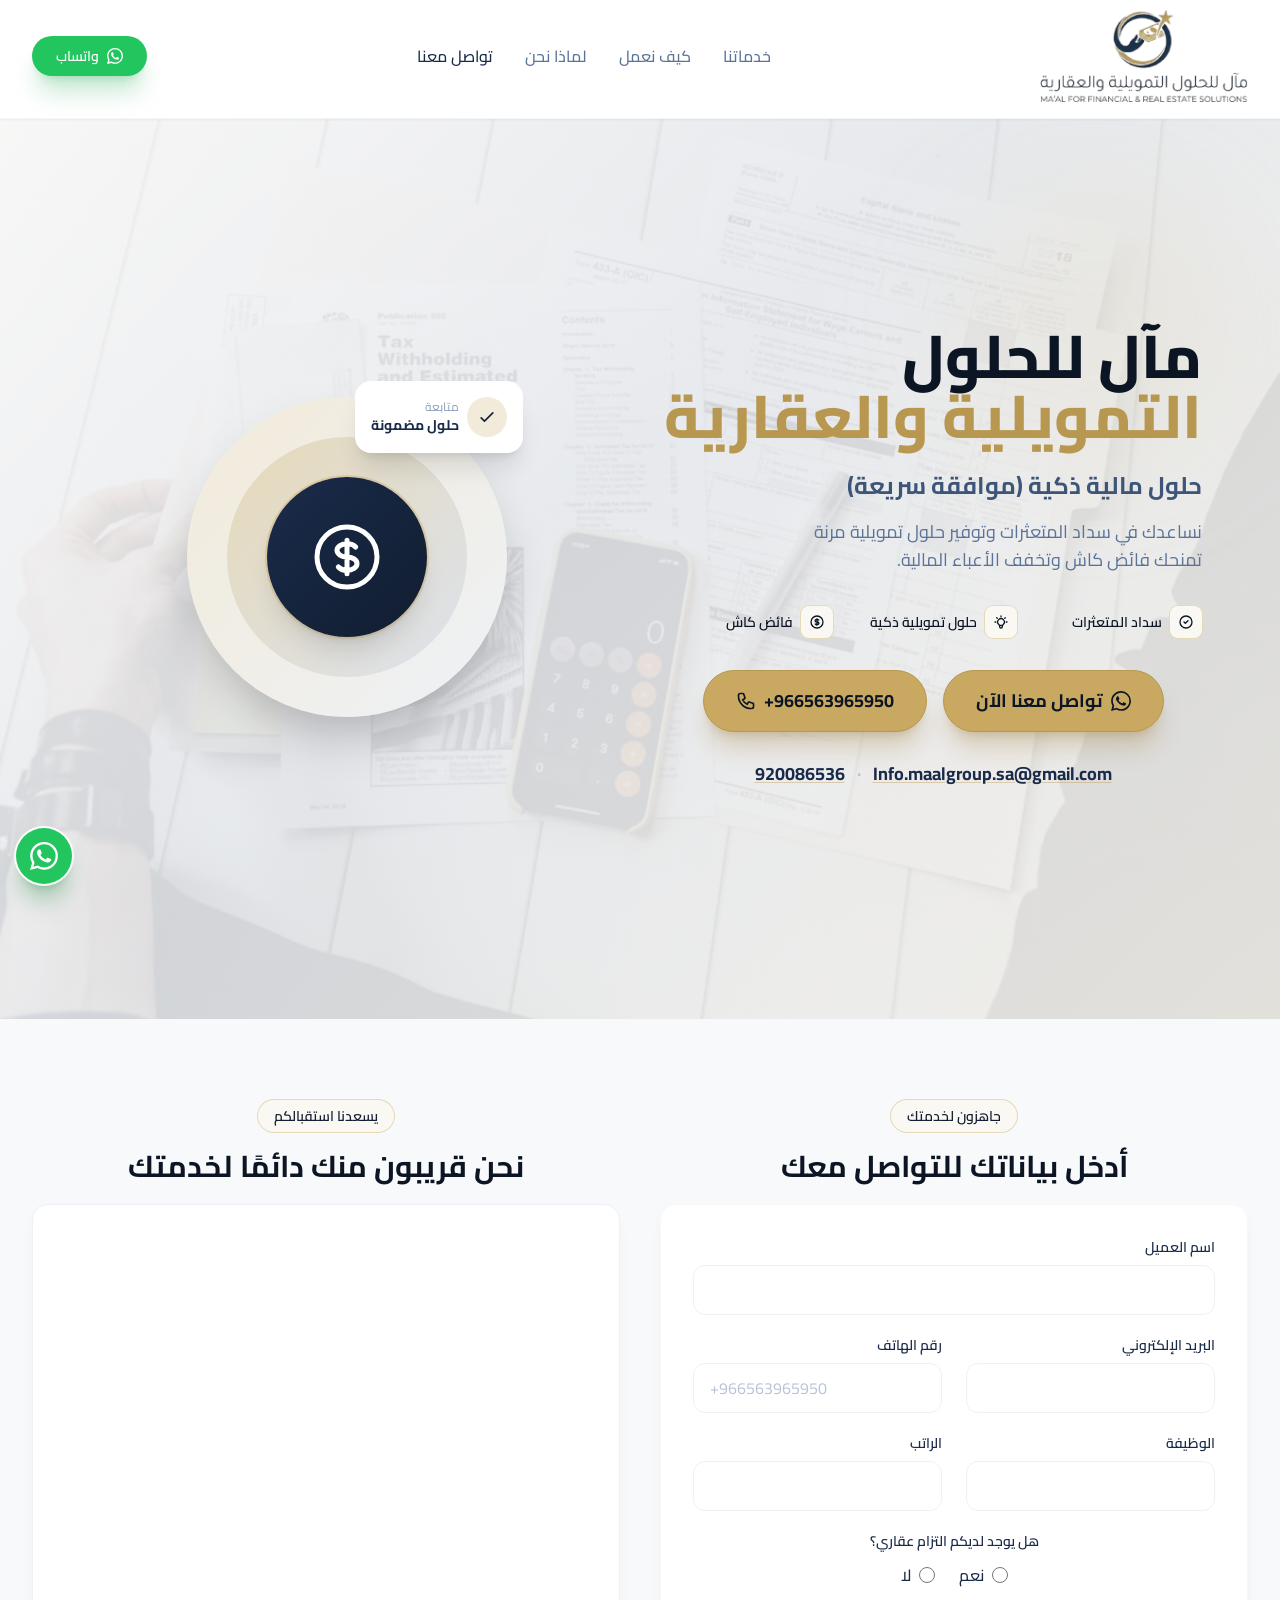
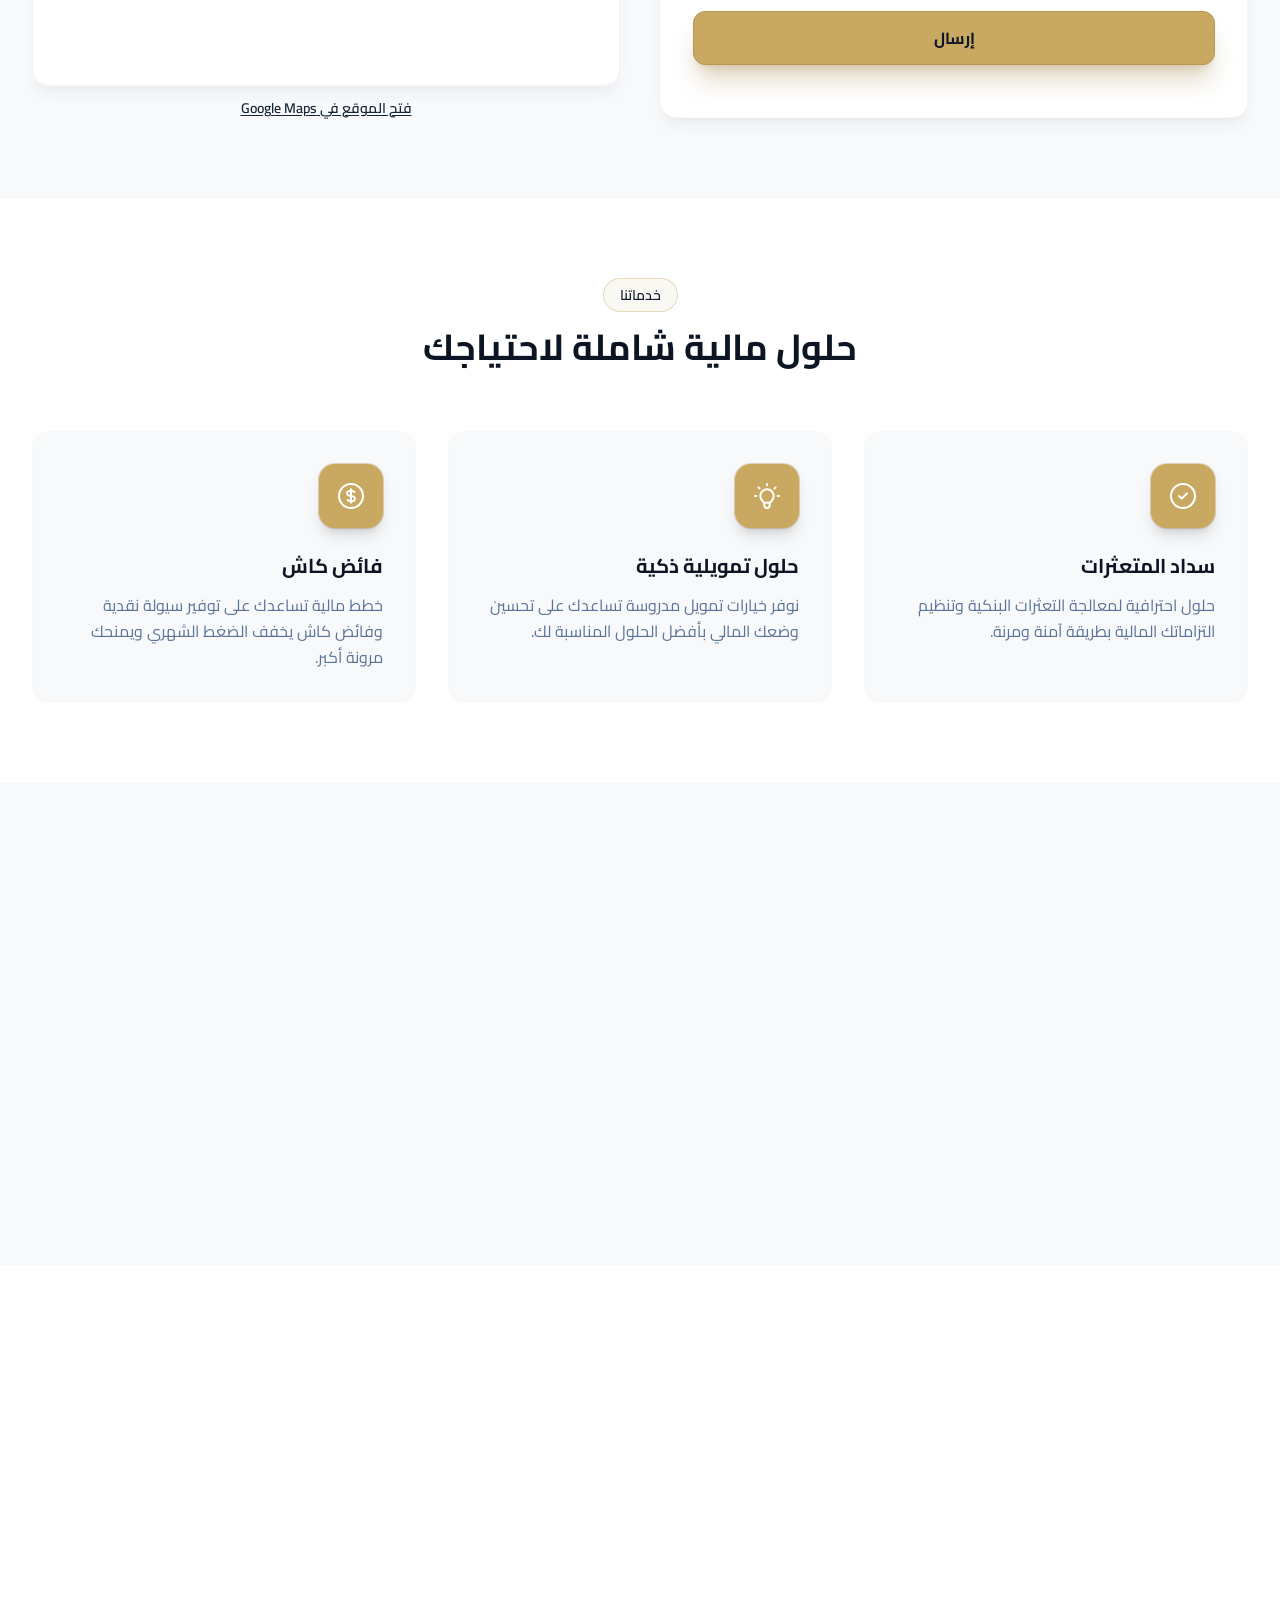
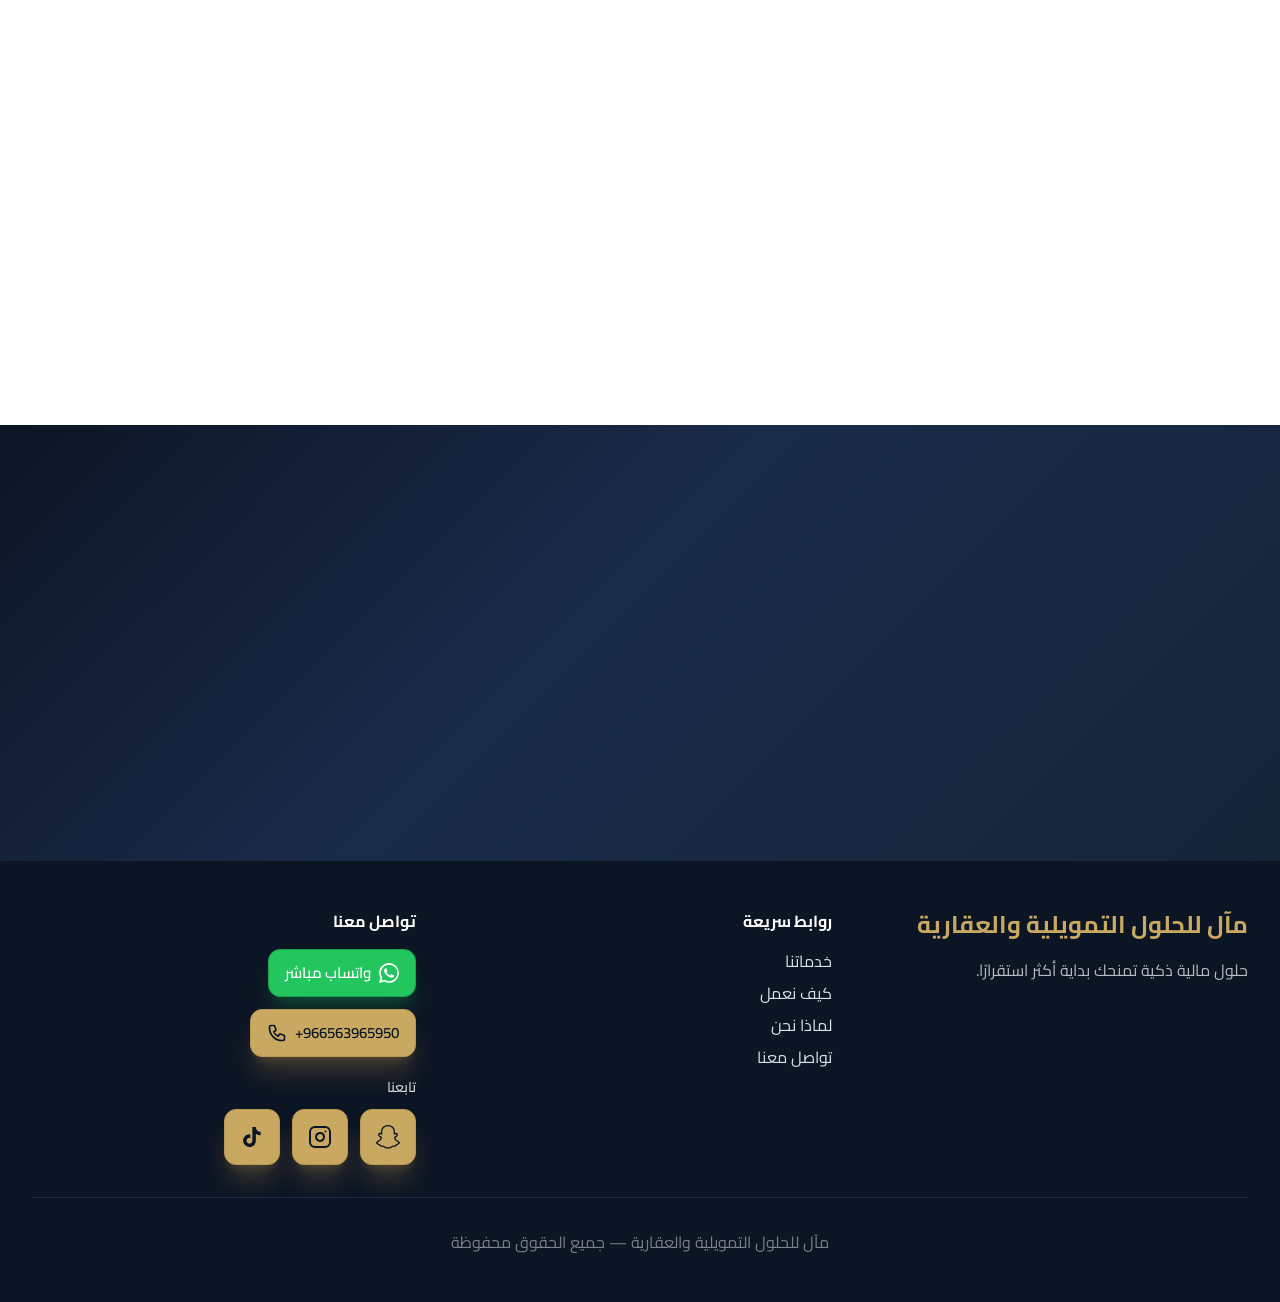
<file: index.html>
<!DOCTYPE html>
<html lang="ar" dir="rtl">
<head>
  <meta charset="UTF-8">
  <meta name="viewport" content="width=device-width, initial-scale=1, viewport-fit=cover">
  <meta name="description" content="مآل للحلول التمويلية والعقارية - حلول مالية ذكية تمنحك بداية أكثر استقرارًا. سداد المتعثرات، حلول تمويلية، فائض كاش.">
  <meta name="keywords" content="حلول تمويلية, سداد المتعثرات, فائض كاش, استشارة مالية, تمويل عقاري, مآل">
  <meta name="author" content="مآل للحلول التمويلية والعقارية">
  <meta name="robots" content="index, follow">
  <meta property="og:title" content="مآل للحلول التمويلية والعقارية">
  <meta property="og:description" content="حلول مالية ذكية تمنحك بداية أكثر استقرارًا - سداد المتعثرات، حلول تمويلية، فائض كاش">
  <meta property="og:type" content="website">
  <meta name="twitter:card" content="summary_large_image">
  <title>مآل للحلول التمويلية والعقارية | حلول مالية ذكية</title>
  <link rel="icon" href="assets/logo-320.webp" type="image/webp">
  <link rel="apple-touch-icon" href="assets/logo-320.webp">
  <link rel="preload" href="assets/fonts/cairo-arabic.woff2" as="font" type="font/woff2" crossorigin>
  <link rel="preload" href="assets/fonts/cairo-latin.woff2" as="font" type="font/woff2" crossorigin>
  <link rel="preload" href="assets/css/site.css" as="style">
  <link rel="preload" as="image" type="image/webp" href="assets/images/hero-480.webp" fetchpriority="high" media="(max-width: 767px)">
  <link rel="preload" as="image" type="image/webp" fetchpriority="high" media="(min-width: 768px)"
    imagesrcset="assets/images/hero-768.webp 768w, assets/images/hero-1024.webp 1024w, assets/images/hero-1280.webp 1280w"
    imagesizes="100vw">
  <link rel="stylesheet" href="assets/css/fonts.css">
  <link rel="stylesheet" href="assets/css/site.css">
  <style>
    html,body{margin:0;padding:0;width:100%;background:#fff;font-family:'Cairo',sans-serif}
    .hero-overlay{background:linear-gradient(135deg,rgba(255,255,255,.9) 0%,rgba(238,241,246,.88) 45%,rgba(250,248,243,.9) 100%)}
    .glass{background:rgba(255,255,255,.85);backdrop-filter:blur(12px);-webkit-backdrop-filter:blur(12px)}
    @media(max-width:1023px){.lcp-paint,.lcp-paint .animate-fade-in-up,.lcp-paint .delay-100,.lcp-paint .delay-200,.lcp-paint .delay-300,.lcp-paint .delay-400,.lcp-paint .delay-500{animation:none!important;opacity:1!important;transform:none!important}}
  </style>
</head>
<body class="bg-white text-brand-800 antialiased m-0 p-0">

  <!-- Navigation -->
  <nav id="navbar" class="relative z-40 w-full transition-all duration-300 pt-[max(0.35rem,env(safe-area-inset-top,0px))] pb-1.5 lg:pt-[max(0.65rem,env(safe-area-inset-top,0px))] lg:pb-4 glass border-b border-brand-200/60 shadow-sm">
    <div class="max-w-7xl mx-auto px-3 sm:px-6 lg:px-8">
      <div class="flex items-center justify-end lg:justify-between">
        <!-- Logo -->
        <a href="#" class="hidden lg:flex items-center gap-3 group shrink-0">
          <picture>
            <source type="image/webp" srcset="assets/logo-440.webp">
            <img src="assets/logo-440.webp" alt="مآل للحلول التمويلية والعقارية" class="logo-img transition-opacity group-hover:opacity-90" width="440" height="144" loading="eager" decoding="async">
          </picture>
        </a>

        <!-- Desktop Nav -->
        <div class="hidden md:flex items-center gap-5 lg:gap-8 text-sm lg:text-base">
          <a href="#services" class="text-brand-600 hover:text-primary-600 font-medium transition-colors py-0.5">خدماتنا</a>
          <a href="#how" class="text-brand-600 hover:text-primary-600 font-medium transition-colors py-0.5">كيف نعمل</a>
          <a href="#why" class="text-brand-600 hover:text-primary-600 font-medium transition-colors py-0.5">لماذا نحن</a>
          <a href="#contact" class="text-brand-600 hover:text-primary-600 font-medium transition-colors py-0.5">تواصل معنا</a>
        </div>

        <!-- CTA Button -->
        <div class="flex items-center gap-2 lg:gap-4">
          <a href="https://wa.me/966563965950" target="_blank" rel="noopener noreferrer" class="hidden sm:flex btn-primary btn-primary--green bg-green-500 hover:bg-green-600 text-white px-4 py-2 lg:px-6 lg:py-2.5 rounded-full font-semibold text-xs lg:text-sm items-center gap-1.5 lg:gap-2 shadow-xl shadow-green-600/25">
            <svg class="w-4 h-4" fill="currentColor" viewBox="0 0 24 24">
              <path d="M17.472 14.382c-.297-.149-1.758-.867-2.03-.967-.273-.099-.471-.148-.67.15-.197.297-.767.966-.94 1.164-.173.199-.347.223-.644.075-.297-.15-1.255-.463-2.39-1.475-.883-.788-1.48-1.761-1.653-2.059-.173-.297-.018-.458.13-.606.134-.133.298-.347.446-.52.149-.174.198-.298.298-.497.099-.198.05-.371-.025-.52-.075-.149-.669-1.612-.916-2.207-.242-.579-.487-.5-.669-.51-.173-.008-.371-.01-.57-.01-.198 0-.52.074-.792.372-.272.297-1.04 1.016-1.04 2.479 0 1.462 1.065 2.875 1.213 3.074.149.198 2.096 3.2 5.077 4.487.709.306 1.262.489 1.694.625.712.227 1.36.195 1.871.118.571-.085 1.758-.719 2.006-1.413.248-.694.248-1.289.173-1.413-.074-.124-.272-.198-.57-.347m-5.421 7.403h-.004a9.87 9.87 0 01-5.031-1.378l-.361-.214-3.741.982.998-3.648-.235-.374a9.86 9.86 0 01-1.51-5.26c.001-5.45 4.436-9.884 9.888-9.884 2.64 0 5.122 1.03 6.988 2.898a9.825 9.825 0 012.893 6.994c-.003 5.45-4.437 9.884-9.885 9.884m8.413-18.297A11.815 11.815 0 0012.05 0C5.495 0 .16 5.335.157 11.892c0 2.096.547 4.142 1.588 5.945L.057 24l6.305-1.654a11.882 11.882 0 005.683 1.448h.005c6.554 0 11.89-5.335 11.893-11.893a11.821 11.821 0 00-3.48-8.413z"/>
            </svg>
            واتساب
          </a>
          <!-- Mobile menu button -->
          <button id="menuBtn" class="md:hidden p-1.5 rounded-lg text-brand-600 hover:bg-brand-100 transition-colors -my-0.5" aria-label="القائمة">
            <svg id="menuIcon" class="w-5 h-5" fill="none" stroke="currentColor" viewBox="0 0 24 24">
              <path stroke-linecap="round" stroke-linejoin="round" stroke-width="2" d="M4 6h16M4 12h16M4 18h16"/>
            </svg>
          </button>
        </div>
      </div>

      <!-- Mobile Menu -->
      <div id="mobileMenu" class="mobile-menu md:hidden">
        <div class="pt-2.5 pb-1.5 space-y-1 border-t border-brand-200 mt-2">
          <a href="#services" class="block py-1.5 px-3 text-brand-600 hover:bg-brand-100 hover:text-primary-600 rounded-lg transition-colors font-medium text-sm">خدماتنا</a>
          <a href="#how" class="block py-1.5 px-3 text-brand-600 hover:bg-brand-100 hover:text-primary-600 rounded-lg transition-colors font-medium text-sm">كيف نعمل</a>
          <a href="#why" class="block py-1.5 px-3 text-brand-600 hover:bg-brand-100 hover:text-primary-600 rounded-lg transition-colors font-medium text-sm">لماذا نحن</a>
          <a href="#contact" class="block py-1.5 px-3 text-brand-600 hover:bg-brand-100 hover:text-primary-600 rounded-lg transition-colors font-medium text-sm">تواصل معنا</a>
          <a href="https://wa.me/966563965950" target="_blank" rel="noopener noreferrer" class="block py-1.5 px-3 btn-primary btn-primary--green bg-green-500 hover:bg-green-600 text-white rounded-lg font-semibold text-center text-sm mt-1 shadow-xl shadow-green-600/25">
            واتساب مباشر
          </a>
        </div>
      </div>
    </div>
  </nav>

  <!-- Hero Section -->
  <section class="min-h-screen flex items-center pt-4 pb-14 sm:pt-14 sm:pb-20 relative overflow-hidden max-md:min-h-[100dvh]">
    <!-- Background: local WebP srcset (see assets/images/LICENSE.txt) -->
    <div class="absolute inset-0 z-0 overflow-hidden" aria-hidden="true">
      <img
        class="absolute inset-0 h-full w-full min-h-full min-w-full object-cover max-md:scale-100 scale-105"
        src="assets/images/hero-480.webp"
        srcset="
          assets/images/hero-480.webp 480w,
          assets/images/hero-768.webp 768w,
          assets/images/hero-1024.webp 1024w,
          assets/images/hero-1280.webp 1280w"
        sizes="100vw"
        width="1280"
        height="854"
        alt=""
        decoding="async"
        fetchpriority="high"
        loading="eager">
    </div>
    <!-- Soft overlay so photo reads clearly with brand tint -->
    <div class="hero-overlay absolute inset-0 z-[1]" aria-hidden="true"></div>
    <!-- Glowing orbs (above overlay, below content) — hidden on mobile to reduce paint cost -->
    <div class="absolute inset-0 z-[2] opacity-35 pointer-events-none overflow-hidden max-lg:hidden">
      <div class="absolute top-16 max-md:top-12 right-4 sm:right-10 w-56 h-56 sm:w-72 sm:h-72 bg-gold-300 rounded-full mix-blend-multiply filter blur-3xl animate-float opacity-40"></div>
      <div class="absolute top-32 max-md:top-24 left-2 sm:left-10 w-56 h-56 sm:w-72 sm:h-72 bg-primary-200 rounded-full mix-blend-multiply filter blur-3xl animate-float delay-300 opacity-35"></div>
      <div class="absolute bottom-16 max-md:bottom-12 right-1/4 sm:right-1/3 w-52 h-52 sm:w-64 sm:h-64 bg-gold-200 rounded-full mix-blend-multiply filter blur-3xl animate-float delay-500 opacity-40"></div>
    </div>

    <div class="max-w-7xl mx-auto px-3 sm:px-6 lg:px-8 relative z-10">
      <div class="grid lg:grid-cols-2 gap-12 items-center">
        <!-- Text Content -->
        <div class="text-center lg:text-right flex flex-col lcp-paint">
          <div class="order-1 lg:order-1 lg:hidden flex justify-center mb-6">
            <picture>
              <source type="image/webp" srcset="assets/logo-320.webp 320w, assets/logo-688.webp 688w" sizes="(max-width: 639px) 280px, 688px">
              <img src="assets/logo-320.webp" alt="مآل للحلول التمويلية والعقارية" class="hero-logo-mobile" width="440" height="144" loading="eager" decoding="async">
            </picture>
          </div>
          <!-- Visible title lg+ only; sr-only below lg (logo carries the brand visually) -->
          <h1 class="order-3 lg:order-2 sr-only lg:not-sr-only lg:mb-6 text-4xl sm:text-5xl lg:text-6xl font-extrabold text-brand-900 leading-tight animate-fade-in-up delay-100">
            مآل للحلول<br>
            <span class="text-gold-500">التمويلية والعقارية</span>
          </h1>

          <p class="order-4 lg:order-3 text-xl sm:text-2xl font-bold text-brand-700 mb-4 animate-fade-in-up delay-200">
            حلول مالية ذكية (موافقة سريعة)
          </p>

          <p class="order-5 lg:order-4 text-brand-600 text-[0.9375rem] sm:text-base lg:text-lg leading-snug sm:leading-relaxed mb-8 max-w-xl mx-auto lg:mx-0 animate-fade-in-up delay-300">
            نساعدك في سداد المتعثرات وتوفير حلول تمويلية مرنة<br />
            تمنحك فائض كاش وتخفف الأعباء المالية.
          </p>

          <!-- Features: one row under logo on <lg; same horizontal row layout as before on lg+ -->
          <div class="order-2 lg:order-5 grid grid-cols-3 gap-3 sm:gap-[18px] lg:gap-4 mb-8 max-w-2xl mx-auto lg:mx-0 w-full animate-fade-in-up delay-400">
            <div class="flex flex-col items-center gap-[9px] text-center min-w-0 lg:flex-row lg:items-center lg:gap-2 lg:text-right">
              <div class="w-[2.625rem] h-[2.625rem] lg:w-8 lg:h-8 bg-gold-50 rounded-lg flex items-center justify-center flex-shrink-0 ring-1 ring-gold-200">
                <svg class="w-[1.3125rem] h-[1.3125rem] lg:w-4 lg:h-4 text-[#0C1524]" fill="none" stroke="currentColor" viewBox="0 0 24 24">
                  <path stroke-linecap="round" stroke-linejoin="round" stroke-width="2" d="M9 12l2 2 4-4m6 2a9 9 0 11-18 0 9 9 0 0118 0z"/>
                </svg>
              </div>
              <span class="text-[#0C1524] font-semibold text-[16.5px] leading-tight sm:text-[18px] lg:text-sm">سداد المتعثرات</span>
            </div>
            <div class="flex flex-col items-center gap-[9px] text-center min-w-0 lg:flex-row lg:items-center lg:gap-2 lg:text-right">
              <div class="w-[2.625rem] h-[2.625rem] lg:w-8 lg:h-8 bg-gold-50 rounded-lg flex items-center justify-center flex-shrink-0 ring-1 ring-gold-200">
                <svg class="w-[1.3125rem] h-[1.3125rem] lg:w-4 lg:h-4 text-[#0C1524]" fill="none" stroke="currentColor" viewBox="0 0 24 24">
                  <path stroke-linecap="round" stroke-linejoin="round" stroke-width="2" d="M9.663 17h4.673M12 3v1m6.364 1.636l-.707.707M21 12h-1M4 12H3m3.343-5.657l-.707-.707m2.828 9.9a5 5 0 117.072 0l-.548.547A3.374 3.374 0 0014 18.469V19a2 2 0 11-4 0v-.531c0-.895-.356-1.754-.988-2.386l-.548-.547z"/>
                </svg>
              </div>
              <span class="text-[#0C1524] font-semibold text-[16.5px] leading-tight sm:text-[18px] lg:text-sm">حلول تمويلية ذكية</span>
            </div>
            <div class="flex flex-col items-center gap-[9px] text-center min-w-0 lg:flex-row lg:items-center lg:gap-2 lg:text-right">
              <div class="w-[2.625rem] h-[2.625rem] lg:w-8 lg:h-8 bg-gold-50 rounded-lg flex items-center justify-center flex-shrink-0 ring-1 ring-gold-200">
                <svg class="w-[1.3125rem] h-[1.3125rem] lg:w-4 lg:h-4 text-[#0C1524]" fill="none" stroke="currentColor" viewBox="0 0 24 24">
                  <path stroke-linecap="round" stroke-linejoin="round" stroke-width="2" d="M12 8c-1.657 0-3 .895-3 2s1.343 2 3 2 3 .895 3 2-1.343 2-3 2m0-8c1.11 0 2.08.402 2.599 1M12 8V7m0 1v8m0 0v1m0-1c-1.11 0-2.08-.402-2.599-1M21 12a9 9 0 11-18 0 9 9 0 0118 0z"/>
                </svg>
              </div>
              <span class="text-[#0C1524] font-semibold text-[16.5px] leading-tight sm:text-[18px] lg:text-sm">فائض كاش</span>
            </div>
          </div>

          <!-- CTA Buttons + contact line -->
          <div class="order-6 flex flex-col gap-4 animate-fade-in-up delay-500 w-full items-center">
            <div class="w-full text-center lg:text-center">
              <div class="inline-flex flex-col sm:flex-row gap-4 justify-center items-center">
              <a href="https://wa.me/966563965950" target="_blank" rel="noopener noreferrer" class="btn-primary btn-primary--gold inline-flex items-center justify-center gap-2 bg-gold-400 hover:bg-gold-500 text-primary-900 border border-gold-500 px-8 py-4 rounded-full font-bold text-lg shadow-xl shadow-gold-600/30">
                <svg class="w-5 h-5 shrink-0" fill="currentColor" viewBox="0 0 24 24">
                  <path d="M17.472 14.382c-.297-.149-1.758-.867-2.03-.967-.273-.099-.471-.148-.67.15-.197.297-.767.966-.94 1.164-.173.199-.347.223-.644.075-.297-.15-1.255-.463-2.39-1.475-.883-.788-1.48-1.761-1.653-2.059-.173-.297-.018-.458.13-.606.134-.133.298-.347.446-.52.149-.174.198-.298.298-.497.099-.198.05-.371-.025-.52-.075-.149-.669-1.612-.916-2.207-.242-.579-.487-.5-.669-.51-.173-.008-.371-.01-.57-.01-.198 0-.52.074-.792.372-.272.297-1.04 1.016-1.04 2.479 0 1.462 1.065 2.875 1.213 3.074.149.198 2.096 3.2 5.077 4.487.709.306 1.262.489 1.694.625.712.227 1.36.195 1.871.118.571-.085 1.758-.719 2.006-1.413.248-.694.248-1.289.173-1.413-.074-.124-.272-.198-.57-.347m-5.421 7.403h-.004a9.87 9.87 0 01-5.031-1.378l-.361-.214-3.741.982.998-3.648-.235-.374a9.86 9.86 0 01-1.51-5.26c.001-5.45 4.436-9.884 9.888-9.884 2.64 0 5.122 1.03 6.988 2.898a9.825 9.825 0 012.893 6.994c-.003 5.45-4.437 9.884-9.885 9.884m8.413-18.297A11.815 11.815 0 0012.05 0C5.495 0 .16 5.335.157 11.892c0 2.096.547 4.142 1.588 5.945L.057 24l6.305-1.654a11.882 11.882 0 005.683 1.448h.005c6.554 0 11.89-5.335 11.893-11.893a11.821 11.821 0 00-3.48-8.413z"/>
                </svg>
                تواصل معنا الآن
              </a>
              <a href="tel:+966563965950" class="phone-link btn-primary btn-primary--gold inline-flex items-center justify-center gap-2 bg-gold-400 hover:bg-gold-500 text-primary-900 border border-gold-500 px-8 py-4 rounded-full font-bold text-lg shadow-xl shadow-gold-600/30">
                <svg class="w-5 h-5 shrink-0" fill="none" stroke="currentColor" viewBox="0 0 24 24">
                  <path stroke-linecap="round" stroke-linejoin="round" stroke-width="2" d="M3 5a2 2 0 012-2h3.28a1 1 0 01.948.684l1.498 4.493a1 1 0 01-.502 1.21l-2.257 1.13a11.042 11.042 0 005.516 5.516l1.13-2.257a1 1 0 011.21-.502l4.493 1.498a1 1 0 01.684.949V19a2 2 0 01-2 2h-1C9.716 21 3 14.284 3 6V5z"/>
                </svg>
                +966563965950
              </a>
              </div>
            </div>
            <div class="mt-3 w-full text-center text-balance px-1 border-0 shadow-none">
              <span class="inline-flex flex-row flex-nowrap items-center justify-center gap-x-2 sm:gap-x-3 whitespace-nowrap text-brand-700 leading-relaxed font-bold text-base sm:text-lg max-w-full">
                <a href="mailto:Info.maalgroup.sa@gmail.com" class="text-brand-800 hover:text-gold-600 underline underline-offset-2 decoration-gold-500/40 transition-colors shrink-0 text-left" dir="ltr">Info.maalgroup.sa@gmail.com</a>
                <span class="text-brand-400 shrink-0 select-none font-bold" aria-hidden="true">·</span>
                <a href="tel:+966920086536" class="phone-link text-brand-800 hover:text-gold-600 underline underline-offset-2 decoration-gold-500/40 transition-colors tabular-nums shrink-0" dir="ltr">920086536</a>
              </span>
            </div>
          </div>
        </div>

        <!-- Hero Visual -->
        <div class="hidden lg:flex items-center justify-center animate-fade-in delay-300">
          <div class="relative">
            <div class="w-80 h-80 bg-gradient-to-br from-gold-100 to-primary-50 rounded-full flex items-center justify-center shadow-2xl">
              <div class="w-60 h-60 bg-gradient-to-br from-gold-200 to-primary-100 rounded-full flex items-center justify-center">
                <div class="w-40 h-40 bg-gradient-to-br from-primary-600 to-primary-800 rounded-full flex items-center justify-center shadow-xl ring-2 ring-gold-400/40">
                  <svg class="w-20 h-20 text-white" fill="none" stroke="currentColor" viewBox="0 0 24 24">
                    <path stroke-linecap="round" stroke-linejoin="round" stroke-width="1.5" d="M12 8c-1.657 0-3 .895-3 2s1.343 2 3 2 3 .895 3 2-1.343 2-3 2m0-8c1.11 0 2.08.402 2.599 1M12 8V7m0 1v8m0 0v1m0-1c-1.11 0-2.08-.402-2.599-1M21 12a9 9 0 11-18 0 9 9 0 0118 0z"/>
                  </svg>
                </div>
              </div>
            </div>
            <!-- Floating badges -->
            <div class="absolute -top-4 -right-4 bg-white rounded-2xl shadow-xl p-4 animate-float">
              <div class="flex items-center gap-2">
                <div class="w-10 h-10 bg-gold-100 rounded-full flex items-center justify-center">
                  <svg class="w-5 h-5 text-primary-700" fill="none" stroke="currentColor" viewBox="0 0 24 24">
                    <path stroke-linecap="round" stroke-linejoin="round" stroke-width="2" d="M5 13l4 4L19 7"/>
                  </svg>
                </div>
                <div>
                  <p class="text-xs text-brand-500">متابعة</p>
                  <p class="font-bold text-brand-800 text-sm">حلول مضمونة</p>
                </div>
              </div>
            </div>
            <div class="absolute -bottom-4 -left-4 bg-white rounded-2xl shadow-xl p-4 animate-float delay-300">
              <div class="flex items-center gap-2">
                <div class="w-10 h-10 bg-gold-50 rounded-full flex items-center justify-center ring-1 ring-gold-200">
                  <svg class="w-5 h-5 text-primary-600" fill="none" stroke="currentColor" viewBox="0 0 24 24">
                    <path stroke-linecap="round" stroke-linejoin="round" stroke-width="2" d="M12 8v4l3 3m6-3a9 9 0 11-18 0 9 9 0 0118 0z"/>
                  </svg>
                </div>
                <div>
                  <p class="text-xs text-brand-500">سرعة</p>
                  <p class="font-bold text-brand-800 text-sm">إنجاز خلال أيام</p>
                </div>
              </div>
            </div>
          </div>
        </div>
      </div>
    </div>
  </section>

  <!-- Lead form + map (under hero): form يمين، خريطة يسار (RTL) -->
  <section id="lead-form" class="py-16 sm:py-20 bg-[#F8F9FA] border-y border-brand-100 section-deferred">
    <div class="max-w-7xl mx-auto px-3 sm:px-6 lg:px-8">
      <div class="grid grid-cols-1 lg:grid-cols-2 gap-8 lg:gap-10 items-stretch">
        <!-- عمود النموذج (يمين في RTL): العنوان في منتصف هذا النصف -->
        <div class="min-w-0 order-1 flex flex-col h-full min-h-0 reveal">
          <div class="text-center mb-[1.25rem] shrink-0 px-1">
            <span class="inline-block bg-gold-50 text-primary-800 font-semibold px-4 py-1.5 rounded-full text-sm mb-4 ring-1 ring-gold-200">جاهزون لخدمتك</span>
            <h2 class="text-2xl sm:text-3xl font-bold text-brand-900 max-w-xl mx-auto leading-snug">أدخل بياناتك للتواصل معك</h2>
          </div>
          <form id="heroLeadForm" class="relative bg-white rounded-2xl p-6 sm:p-8 border border-brand-100 shadow-lg shadow-primary-900/5 space-y-5 flex-1 min-h-0 flex flex-col">
        <div class="min-w-0">
          <label for="lead-customer-name" class="block text-sm font-semibold text-brand-800 mb-2">اسم العميل</label>
          <input type="text" id="lead-customer-name" name="customer_name" required autocomplete="name" dir="auto"
            class="w-full rounded-xl border border-brand-200 bg-white px-4 py-3 text-brand-900 placeholder:text-brand-400 focus:border-primary-600 focus:ring-2 focus:ring-primary-600/20 outline-none transition">
        </div>

        <div class="grid grid-cols-1 sm:grid-cols-2 gap-4 sm:gap-6">
          <div class="min-w-0">
            <label for="lead-email" class="block text-sm font-semibold text-brand-800 mb-2">البريد الإلكتروني</label>
            <input type="email" id="lead-email" name="email" required autocomplete="email" dir="ltr"
              class="w-full rounded-xl border border-brand-200 bg-white px-4 py-3 text-brand-900 placeholder:text-brand-400 focus:border-primary-600 focus:ring-2 focus:ring-primary-600/20 outline-none transition">
          </div>
          <div class="min-w-0">
            <label for="lead-phone" class="block text-sm font-semibold text-brand-800 mb-2">رقم الهاتف</label>
            <input type="tel" id="lead-phone" name="phone" required autocomplete="tel" inputmode="tel" dir="ltr"
              placeholder="+966563965950"
              class="w-full rounded-xl border border-brand-200 bg-white px-4 py-3 text-brand-900 placeholder:text-brand-400 focus:border-primary-600 focus:ring-2 focus:ring-primary-600/20 outline-none transition">
          </div>
        </div>

        <div class="grid grid-cols-1 sm:grid-cols-2 gap-4 sm:gap-6 items-start">
          <div class="min-w-0">
            <label for="lead-job" class="block text-sm font-semibold text-brand-800 mb-2">الوظيفة</label>
            <input type="text" id="lead-job" name="job_title" required autocomplete="organization-title" dir="auto"
              class="w-full rounded-xl border border-brand-200 bg-white px-4 py-3 text-brand-900 placeholder:text-brand-400 focus:border-primary-600 focus:ring-2 focus:ring-primary-600/20 outline-none transition">
          </div>
          <div class="min-w-0">
            <label for="lead-salary" class="block text-sm font-semibold text-brand-800 mb-2">الراتب</label>
            <input type="text" id="lead-salary" name="salary" required inputmode="decimal" dir="ltr"
              class="w-full rounded-xl border border-brand-200 bg-white px-4 py-3 text-brand-900 placeholder:text-brand-400 focus:border-primary-600 focus:ring-2 focus:ring-primary-600/20 outline-none transition text-end">
          </div>
        </div>

        <fieldset class="border-0 p-0 m-0 min-w-0 text-center">
          <legend class="text-sm font-semibold text-brand-800 mb-3 w-full">هل يوجد لديكم التزام عقاري؟</legend>
          <div class="flex flex-wrap gap-4 sm:gap-6 justify-center">
            <label class="inline-flex items-center gap-2 cursor-pointer select-none">
              <input type="radio" name="mortgage_commitment" value="yes" required class="w-4 h-4 text-primary-600 border-brand-300 focus:ring-primary-600">
              <span class="text-brand-800 font-medium">نعم</span>
            </label>
            <label class="inline-flex items-center gap-2 cursor-pointer select-none">
              <input type="radio" name="mortgage_commitment" value="no" class="w-4 h-4 text-primary-600 border-brand-300 focus:ring-primary-600">
              <span class="text-brand-800 font-medium">لا</span>
            </label>
          </div>
        </fieldset>

        <!-- Honeypot: leave hidden; bots that fill it are rejected server-side -->
        <div class="absolute -left-[9999px] w-px h-px overflow-hidden opacity-0" aria-hidden="true">
          <label for="lead_hp_url">Website</label>
          <input type="text" id="lead_hp_url" name="lead_hp_url" tabindex="-1" autocomplete="off" value="">
        </div>

        <p id="leadFormError" role="alert" class="hidden text-sm font-semibold text-red-600 text-center"></p>

        <div class="pt-1 mt-auto">
          <button type="submit" id="heroLeadSubmit" class="w-full btn-primary btn-primary--gold bg-gold-400 hover:bg-gold-500 text-primary-900 border border-gold-500 px-8 py-3.5 rounded-xl font-bold text-base shadow-xl shadow-gold-600/30">
            إرسال
          </button>
        </div>
          </form>
        </div>

        <!-- عمود الخريطة (يسار في RTL) — نفس إحداثيات رابط maps.app.goo.gl/7ebuFQCLX5W7wpNM7 -->
        <div class="min-w-0 order-2 flex flex-col h-full min-h-0 reveal">
          <div class="text-center mb-4 sm:mb-5 shrink-0 px-1">
            <span class="inline-block bg-gold-50 text-primary-800 font-semibold px-4 py-1.5 rounded-full text-sm mb-4 ring-1 ring-gold-200">يسعدنا استقبالكم</span>
            <p class="text-2xl sm:text-3xl font-bold text-brand-900 max-w-xl mx-auto leading-snug">نحن قريبون منك دائمًا لخدمتك</p>
          </div>
          <div class="flex-1 min-h-[280px] sm:min-h-[340px] lg:min-h-[480px] rounded-2xl overflow-hidden border border-brand-200 bg-white shadow-lg shadow-primary-900/5 ring-1 ring-brand-100/80">
            <iframe
              title="موقع مآل على خرائط Google"
              class="w-full h-full min-h-[280px] sm:min-h-[340px] lg:min-h-[480px] border-0"
              data-src="https://www.google.com/maps?q=21.558784%2C39.1251117&amp;hl=ar&amp;z=16&amp;output=embed"
              loading="lazy"
              referrerpolicy="no-referrer-when-downgrade"
              allowfullscreen></iframe>
          </div>
          <a href="https://maps.app.goo.gl/7ebuFQCLX5W7wpNM7?g_st=aw" target="_blank" rel="noopener noreferrer" class="mt-3 text-center text-sm font-semibold text-primary-700 hover:text-primary-600 underline underline-offset-2">
            فتح الموقع في Google Maps
          </a>
        </div>
      </div>
    </div>
  </section>

  <!-- Services Section -->
  <section id="services" class="py-20 bg-white section-deferred">
    <div class="max-w-7xl mx-auto px-3 sm:px-6 lg:px-8">
      <div class="text-center mb-16 reveal">
        <span class="inline-block bg-gold-50 text-primary-800 font-semibold px-4 py-1.5 rounded-full text-sm mb-4 ring-1 ring-gold-200">خدماتنا</span>
        <h2 class="text-3xl sm:text-4xl font-bold text-brand-900">حلول مالية شاملة لاحتياجك</h2>
      </div>

      <div class="grid md:grid-cols-3 gap-8">
        <!-- 1 — سداد المتعثرات -->
        <div class="service-card rounded-2xl p-8 border border-brand-100 reveal bg-[#F8F9FA]">
          <div class="icon-circle w-16 h-16 bg-gold-400 rounded-2xl flex items-center justify-center mb-6 shadow-lg shadow-primary-900/15 ring-1 ring-gold-500/40">
            <svg class="w-8 h-8 text-white" fill="none" stroke="currentColor" viewBox="0 0 24 24">
              <path stroke-linecap="round" stroke-linejoin="round" stroke-width="1.5" d="M9 12l2 2 4-4m6 2a9 9 0 11-18 0 9 9 0 0118 0z"/>
            </svg>
          </div>
          <h3 class="text-xl font-bold text-brand-900 mb-3">سداد المتعثرات</h3>
          <p class="text-brand-600 leading-relaxed">حلول احترافية لمعالجة التعثرات البنكية وتنظيم التزاماتك المالية بطريقة آمنة ومرنة.</p>
        </div>

        <!-- 2 — حلول تمويلية ذكية -->
        <div class="service-card rounded-2xl p-8 border border-brand-100 reveal bg-[#F8F9FA]">
          <div class="icon-circle w-16 h-16 bg-gold-400 rounded-2xl flex items-center justify-center mb-6 shadow-lg shadow-primary-900/15 ring-1 ring-gold-500/40">
            <svg class="w-8 h-8 text-white" fill="none" stroke="currentColor" viewBox="0 0 24 24">
              <path stroke-linecap="round" stroke-linejoin="round" stroke-width="1.5" d="M9.663 17h4.673M12 3v1m6.364 1.636l-.707.707M21 12h-1M4 12H3m3.343-5.657l-.707-.707m2.828 9.9a5 5 0 117.072 0l-.548.547A3.374 3.374 0 0014 18.469V19a2 2 0 11-4 0v-.531c0-.895-.356-1.754-.988-2.386l-.548-.547z"/>
            </svg>
          </div>
          <h3 class="text-xl font-bold text-brand-900 mb-3">حلول تمويلية ذكية</h3>
          <p class="text-brand-600 leading-relaxed">نوفر خيارات تمويل مدروسة تساعدك على تحسين وضعك المالي بأفضل الحلول المناسبة لك.</p>
        </div>

        <!-- 3 — فائض كاش -->
        <div class="service-card rounded-2xl p-8 border border-brand-100 reveal bg-[#F8F9FA]">
          <div class="icon-circle w-16 h-16 bg-gold-400 rounded-2xl flex items-center justify-center mb-6 shadow-lg shadow-primary-900/15 ring-1 ring-gold-500/40">
            <svg class="w-8 h-8 text-white" fill="none" stroke="currentColor" viewBox="0 0 24 24">
              <path stroke-linecap="round" stroke-linejoin="round" stroke-width="1.5" d="M12 8c-1.657 0-3 .895-3 2s1.343 2 3 2 3 .895 3 2-1.343 2-3 2m0-8c1.11 0 2.08.402 2.599 1M12 8V7m0 1v8m0 0v1m0-1c-1.11 0-2.08-.402-2.599-1M21 12a9 9 0 11-18 0 9 9 0 0118 0z"/>
            </svg>
          </div>
          <h3 class="text-xl font-bold text-brand-900 mb-3">فائض كاش</h3>
          <p class="text-brand-600 leading-relaxed">خطط مالية تساعدك على توفير سيولة نقدية وفائض كاش يخفف الضغط الشهري ويمنحك مرونة أكبر.</p>
        </div>
      </div>
    </div>
  </section>

  <!-- How We Work Section -->
  <section id="how" class="py-20 bg-[#F8F9FA] section-deferred">
    <div class="max-w-7xl mx-auto px-3 sm:px-6 lg:px-8">
      <div class="text-center mb-16 reveal">
        <span class="inline-block bg-gold-50 text-primary-800 font-semibold px-4 py-1.5 rounded-full text-sm mb-4 ring-1 ring-gold-200">كيف نعمل</span>
        <h2 class="text-3xl sm:text-4xl font-bold text-brand-900">ثلاث خطوات نحو استقرارك المالي</h2>
      </div>

      <div class="grid md:grid-cols-3 gap-8 relative">
        <!-- Step 1 -->
        <div class="relative text-center reveal">
          <div class="w-20 h-20 bg-gradient-to-br from-primary-600 to-primary-800 rounded-2xl flex items-center justify-center mx-auto mb-6 shadow-xl shadow-primary-900/15 ring-2 ring-gold-400/35 relative z-10">
            <span class="text-white text-2xl font-bold">1</span>
          </div>
          <h3 class="text-xl font-bold text-brand-900 mb-3">تواصل معنا</h3>
          <p class="text-brand-600 leading-relaxed">شاركنا تفاصيل حالتك بكل خصوصية.</p>
        </div>

        <!-- Step 2 -->
        <div class="relative text-center reveal">
          <div class="w-20 h-20 bg-gradient-to-br from-primary-600 to-primary-800 rounded-2xl flex items-center justify-center mx-auto mb-6 shadow-xl shadow-primary-900/15 ring-2 ring-gold-400/35 relative z-10">
            <span class="text-white text-2xl font-bold">2</span>
          </div>
          <h3 class="text-xl font-bold text-brand-900 mb-3">دراسة الحالة</h3>
          <p class="text-brand-600 leading-relaxed">نقوم بتحليل وضعك المالي واختيار الحل الأنسب لك.</p>
        </div>

        <!-- Step 3 -->
        <div class="relative text-center reveal">
          <div class="w-20 h-20 bg-gradient-to-br from-primary-600 to-primary-800 rounded-2xl flex items-center justify-center mx-auto mb-6 shadow-xl shadow-primary-900/15 ring-2 ring-gold-400/35 relative z-10">
            <span class="text-white text-2xl font-bold">3</span>
          </div>
          <h3 class="text-xl font-bold text-brand-900 mb-3">تنفيذ الحل</h3>
          <p class="text-brand-600 leading-relaxed">نبدأ الإجراءات بسرعة واحترافية حتى الوصول لأفضل نتيجة.</p>
        </div>
      </div>
    </div>
  </section>

  <!-- Why Choose Us Section -->
  <section id="why" class="py-20 relative overflow-hidden section-deferred">
    <div class="absolute inset-0 z-0 overflow-hidden" aria-hidden="true">
      <img
        class="absolute inset-0 h-full w-full min-h-full min-w-full object-cover max-md:scale-100 scale-105"
        src="assets/images/why-768.webp"
        srcset="
          assets/images/why-480.webp 480w,
          assets/images/why-768.webp 768w,
          assets/images/why-1024.webp 1024w,
          assets/images/why-1280.webp 1280w"
        sizes="100vw"
        width="1280"
        height="854"
        alt=""
        decoding="async"
        fetchpriority="low"
        loading="lazy">
    </div>
    <div class="why-overlay absolute inset-0 z-[1]" aria-hidden="true"></div>
    <div class="max-w-7xl mx-auto px-3 sm:px-6 lg:px-8 relative z-10">
      <div class="grid lg:grid-cols-2 gap-16 items-center">
        <!-- Content -->
        <div class="reveal">
          <span class="inline-block bg-gold-50 text-primary-800 font-semibold px-4 py-1.5 rounded-full text-sm mb-4 ring-1 ring-gold-200">لماذا مآل؟</span>
          <h2 class="text-3xl sm:text-4xl font-bold text-brand-900 mb-8">نحن نضع مصلحتك في المقام الأول</h2>

          <div class="space-y-5">
            <div class="feature-item flex items-start gap-4 p-4 rounded-xl hover:bg-white/55 backdrop-blur-sm transition-colors cursor-default">
              <div class="check-icon w-10 h-10 bg-gold-50 rounded-xl flex items-center justify-center flex-shrink-0 mt-0.5 ring-1 ring-gold-200">
                <svg class="w-5 h-5 text-primary-600" fill="none" stroke="currentColor" viewBox="0 0 24 24">
                  <path stroke-linecap="round" stroke-linejoin="round" stroke-width="2.5" d="M5 13l4 4L19 7"/>
                </svg>
              </div>
              <div>
                <h4 class="font-bold text-brand-900 mb-1">حلول مالية مرنة ومدروسة</h4>
                <p class="text-brand-600 text-sm">نقدم حلولاً مخصصة تناسب وضعك المالي بالضبط.</p>
              </div>
            </div>

            <div class="feature-item flex items-start gap-4 p-4 rounded-xl hover:bg-white/55 backdrop-blur-sm transition-colors cursor-default">
              <div class="check-icon w-10 h-10 bg-gold-50 rounded-xl flex items-center justify-center flex-shrink-0 mt-0.5 ring-1 ring-gold-200">
                <svg class="w-5 h-5 text-primary-600" fill="none" stroke="currentColor" viewBox="0 0 24 24">
                  <path stroke-linecap="round" stroke-linejoin="round" stroke-width="2.5" d="M5 13l4 4L19 7"/>
                </svg>
              </div>
              <div>
                <h4 class="font-bold text-brand-900 mb-1">سرعة في التنفيذ والمتابعة</h4>
                <p class="text-brand-600 text-sm">ننجز معاملاتك بأسرع وقت ممكن مع متابعة مستمرة.</p>
              </div>
            </div>

            <div class="feature-item flex items-start gap-4 p-4 rounded-xl hover:bg-white/55 backdrop-blur-sm transition-colors cursor-default">
              <div class="check-icon w-10 h-10 bg-gold-50 rounded-xl flex items-center justify-center flex-shrink-0 mt-0.5 ring-1 ring-gold-200">
                <svg class="w-5 h-5 text-primary-600" fill="none" stroke="currentColor" viewBox="0 0 24 24">
                  <path stroke-linecap="round" stroke-linejoin="round" stroke-width="2.5" d="M5 13l4 4L19 7"/>
                </svg>
              </div>
              <div>
                <h4 class="font-bold text-brand-900 mb-1">خصوصية وسرية كاملة</h4>
                <p class="text-brand-600 text-sm">نضمن سرية معلوماتك وخصوصية تعاملك معنا.</p>
              </div>
            </div>

            <div class="feature-item flex items-start gap-4 p-4 rounded-xl hover:bg-white/55 backdrop-blur-sm transition-colors cursor-default">
              <div class="check-icon w-10 h-10 bg-gold-50 rounded-xl flex items-center justify-center flex-shrink-0 mt-0.5 ring-1 ring-gold-200">
                <svg class="w-5 h-5 text-primary-600" fill="none" stroke="currentColor" viewBox="0 0 24 24">
                  <path stroke-linecap="round" stroke-linejoin="round" stroke-width="2.5" d="M5 13l4 4L19 7"/>
                </svg>
              </div>
              <div>
                <h4 class="font-bold text-brand-900 mb-1">فريق متخصص بخبرة واسعة</h4>
                <p class="text-brand-600 text-sm">فريق من الخبراء المتخصصين في المجال المالي والعقاري.</p>
              </div>
            </div>

            <div class="feature-item flex items-start gap-4 p-4 rounded-xl hover:bg-white/55 backdrop-blur-sm transition-colors cursor-default">
              <div class="check-icon w-10 h-10 bg-gold-50 rounded-xl flex items-center justify-center flex-shrink-0 mt-0.5 ring-1 ring-gold-200">
                <svg class="w-5 h-5 text-primary-600" fill="none" stroke="currentColor" viewBox="0 0 24 24">
                  <path stroke-linecap="round" stroke-linejoin="round" stroke-width="2.5" d="M5 13l4 4L19 7"/>
                </svg>
              </div>
              <div>
                <h4 class="font-bold text-brand-900 mb-1">دعم سريع عبر الهاتف والواتساب</h4>
                <p class="text-brand-600 text-sm">تواصل معنا في أي وقت عبر الهاتف أو الواتساب.</p>
              </div>
            </div>
          </div>
        </div>

        <!-- Visual -->
        <div class="hidden lg:flex items-center justify-center reveal">
          <div class="relative">
            <div class="w-96 h-96 bg-gradient-to-br from-gold-100 to-primary-100 rounded-full flex items-center justify-center">
              <div class="w-72 h-72 bg-gradient-to-br from-white to-gold-50 rounded-full flex items-center justify-center shadow-2xl">
                <div class="text-center p-8">
                  <div class="w-24 h-24 bg-gradient-to-br from-primary-600 to-primary-800 rounded-full flex items-center justify-center mx-auto mb-6 shadow-xl ring-2 ring-gold-400/40">
                    <svg class="w-12 h-12 text-white" fill="none" stroke="currentColor" viewBox="0 0 24 24">
                      <path stroke-linecap="round" stroke-linejoin="round" stroke-width="1.5" d="M9 12l2 2 4-4m5.618-4.016A11.955 11.955 0 0112 2.944a11.955 11.955 0 01-8.618 3.04A12.02 12.02 0 003 9c0 5.591 3.824 10.29 9 11.622 5.176-1.332 9-6.03 9-11.622 0-1.042-.133-2.052-.382-3.016z"/>
                    </svg>
                  </div>
                  <h3 class="text-2xl font-bold text-brand-900 mb-2">مآل</h3>
                  <p class="text-brand-600">شريكك الموثوق للحلول المالية</p>
                </div>
              </div>
            </div>
            <!-- Floating elements -->
            <div class="absolute top-8 left-0 bg-white rounded-xl shadow-lg p-3 animate-float">
              <div class="flex items-center gap-2">
                <div class="w-8 h-8 bg-gold-100 rounded-lg flex items-center justify-center">
                  <svg class="w-4 h-4 text-primary-700" fill="none" stroke="currentColor" viewBox="0 0 24 24">
                    <path stroke-linecap="round" stroke-linejoin="round" stroke-width="2" d="M5 13l4 4L19 7"/>
                  </svg>
                </div>
                <span class="font-semibold text-brand-800 text-sm">حلول مضمونة</span>
              </div>
            </div>
            <div class="absolute bottom-16 right-0 bg-white rounded-xl shadow-lg p-3 animate-float delay-300">
              <div class="flex items-center gap-2">
                <div class="w-8 h-8 bg-gold-50 rounded-lg flex items-center justify-center ring-1 ring-gold-200">
                  <svg class="w-4 h-4 text-primary-600" fill="none" stroke="currentColor" viewBox="0 0 24 24">
                    <path stroke-linecap="round" stroke-linejoin="round" stroke-width="2" d="M12 15v2m-6 4h12a2 2 0 002-2v-6a2 2 0 00-2-2H6a2 2 0 00-2 2v6a2 2 0 002 2zm10-10V7a4 4 0 00-8 0v4h8z"/>
                  </svg>
                </div>
                <span class="font-semibold text-brand-800 text-sm">سرية تامة</span>
              </div>
            </div>
          </div>
        </div>
      </div>
    </div>
  </section>

  <!-- CTA Section -->
  <section id="contact" class="py-20 gradient-cta relative overflow-hidden section-deferred">
    <!-- Pattern overlay -->
    <div class="absolute inset-0 opacity-10">
      <div class="absolute top-0 right-0 w-96 h-96 bg-white rounded-full mix-blend-overlay filter blur-3xl"></div>
      <div class="absolute bottom-0 left-0 w-96 h-96 bg-white rounded-full mix-blend-overlay filter blur-3xl"></div>
    </div>

    <div class="max-w-4xl mx-auto px-3 sm:px-6 lg:px-8 text-center relative z-10">
      <div class="reveal">
        <h2 class="text-3xl sm:text-4xl lg:text-5xl font-bold text-white mb-4">ابدأ الآن</h2>
        <p class="text-xl sm:text-2xl text-gold-200 mb-4 font-semibold">استقرار مالي يبدأ بخطوة</p>
        <p class="text-white/85 text-lg mb-10 max-w-2xl mx-auto">
          تواصل مع مآل للحلول التمويلية والعقارية واحصل على استشارة مجانية تناسب احتياجك.
        </p>

        <div class="flex flex-col sm:flex-row gap-4 justify-center mb-8">
          <a href="https://wa.me/966563965950" target="_blank" rel="noopener noreferrer" class="btn-primary btn-primary--green bg-green-500 hover:bg-green-600 text-white px-10 py-4 rounded-full font-bold text-lg flex items-center justify-center gap-3 shadow-xl shadow-green-600/25">
            <svg class="w-6 h-6" fill="currentColor" viewBox="0 0 24 24">
              <path d="M17.472 14.382c-.297-.149-1.758-.867-2.03-.967-.273-.099-.471-.148-.67.15-.197.297-.767.966-.94 1.164-.173.199-.347.223-.644.075-.297-.15-1.255-.463-2.39-1.475-.883-.788-1.48-1.761-1.653-2.059-.173-.297-.018-.458.13-.606.134-.133.298-.347.446-.52.149-.174.198-.298.298-.497.099-.198.05-.371-.025-.52-.075-.149-.669-1.612-.916-2.207-.242-.579-.487-.5-.669-.51-.173-.008-.371-.01-.57-.01-.198 0-.52.074-.792.372-.272.297-1.04 1.016-1.04 2.479 0 1.462 1.065 2.875 1.213 3.074.149.198 2.096 3.2 5.077 4.487.709.306 1.262.489 1.694.625.712.227 1.36.195 1.871.118.571-.085 1.758-.719 2.006-1.413.248-.694.248-1.289.173-1.413-.074-.124-.272-.198-.57-.347m-5.421 7.403h-.004a9.87 9.87 0 01-5.031-1.378l-.361-.214-3.741.982.998-3.648-.235-.374a9.86 9.86 0 01-1.51-5.26c.001-5.45 4.436-9.884 9.888-9.884 2.64 0 5.122 1.03 6.988 2.898a9.825 9.825 0 012.893 6.994c-.003 5.45-4.437 9.884-9.885 9.884m8.413-18.297A11.815 11.815 0 0012.05 0C5.495 0 .16 5.335.157 11.892c0 2.096.547 4.142 1.588 5.945L.057 24l6.305-1.654a11.882 11.882 0 005.683 1.448h.005c6.554 0 11.89-5.335 11.893-11.893a11.821 11.821 0 00-3.48-8.413z"/>
            </svg>
            واتساب مباشر
          </a>
          <a href="tel:+966563965950" class="phone-link btn-primary btn-primary--gold bg-gold-400 hover:bg-gold-500 text-primary-900 border-2 border-gold-500/90 hover:border-gold-300 px-10 py-4 rounded-full font-bold text-lg flex items-center justify-center gap-2 shadow-xl shadow-gold-600/30">
            <svg class="w-5 h-5 shrink-0" fill="none" stroke="currentColor" viewBox="0 0 24 24">
              <path stroke-linecap="round" stroke-linejoin="round" stroke-width="2" d="M3 5a2 2 0 012-2h3.28a1 1 0 01.948.684l1.498 4.493a1 1 0 01-.502 1.21l-2.257 1.13a11.042 11.042 0 005.516 5.516l1.13-2.257a1 1 0 011.21-.502l4.493 1.498a1 1 0 01.684.949V19a2 2 0 01-2 2h-1C9.716 21 3 14.284 3 6V5z"/>
            </svg>
            اتصال الآن
          </a>
        </div>
      </div>
    </div>
  </section>

  <!-- Footer -->
  <footer class="bg-brand-900 text-brand-300 py-12">
    <div class="max-w-7xl mx-auto px-3 sm:px-6 lg:px-8">
      <div class="grid md:grid-cols-3 gap-8 mb-8">
        <!-- Brand -->
        <div>
          <p class="font-bold text-gold-400 text-xl sm:text-2xl mb-4 leading-snug">
            مآل للحلول التمويلية والعقارية
          </p>
          <p class="text-white/70 leading-relaxed">
            حلول مالية ذكية تمنحك بداية أكثر استقرارًا.
          </p>
        </div>

        <!-- Quick Links -->
        <div>
          <h4 class="text-white font-bold mb-4">روابط سريعة</h4>
          <ul class="space-y-2">
            <li><a href="#services" class="hover:text-gold-400 transition-colors">خدماتنا</a></li>
            <li><a href="#how" class="hover:text-gold-400 transition-colors">كيف نعمل</a></li>
            <li><a href="#why" class="hover:text-gold-400 transition-colors">لماذا نحن</a></li>
            <li><a href="#contact" class="hover:text-gold-400 transition-colors">تواصل معنا</a></li>
          </ul>
        </div>

        <!-- Contact -->
        <div class="md:max-w-md">
          <h4 class="text-white font-bold mb-4">تواصل معنا</h4>
          <div class="flex flex-col gap-3 items-start w-full">
            <a href="https://wa.me/966563965950" target="_blank" rel="noopener noreferrer" class="footer-action-btn btn-primary btn-primary--green bg-green-500 hover:bg-green-600 text-white border border-green-600 shadow-xl shadow-green-600/25">
              <svg class="w-5 h-5 shrink-0" fill="currentColor" viewBox="0 0 24 24" aria-hidden="true">
                <path d="M17.472 14.382c-.297-.149-1.758-.867-2.03-.967-.273-.099-.471-.148-.67.15-.197.297-.767.966-.94 1.164-.173.199-.347.223-.644.075-.297-.15-1.255-.463-2.39-1.475-.883-.788-1.48-1.761-1.653-2.059-.173-.297-.018-.458.13-.606.134-.133.298-.347.446-.52.149-.174.198-.298.298-.497.099-.198.05-.371-.025-.52-.075-.149-.669-1.612-.916-2.207-.242-.579-.487-.5-.669-.51-.173-.008-.371-.01-.57-.01-.198 0-.52.074-.792.372-.272.297-1.04 1.016-1.04 2.479 0 1.462 1.065 2.875 1.213 3.074.149.198 2.096 3.2 5.077 4.487.709.306 1.262.489 1.694.625.712.227 1.36.195 1.871.118.571-.085 1.758-.719 2.006-1.413.248-.694.248-1.289.173-1.413-.074-.124-.272-.198-.57-.347m-5.421 7.403h-.004a9.87 9.87 0 01-5.031-1.378l-.361-.214-3.741.982.998-3.648-.235-.374a9.86 9.86 0 01-1.51-5.26c.001-5.45 4.436-9.884 9.888-9.884 2.64 0 5.122 1.03 6.988 2.898a9.825 9.825 0 012.893 6.994c-.003 5.45-4.437 9.884-9.885 9.884m8.413-18.297A11.815 11.815 0 0012.05 0C5.495 0 .16 5.335.157 11.892c0 2.096.547 4.142 1.588 5.945L.057 24l6.305-1.654a11.882 11.882 0 005.683 1.448h.005c6.554 0 11.89-5.335 11.893-11.893a11.821 11.821 0 00-3.48-8.413z"/>
              </svg>
              <span>واتساب مباشر</span>
            </a>
            <a href="tel:+966563965950" class="footer-action-btn phone-link btn-primary btn-primary--gold bg-gold-400 hover:bg-gold-500 text-primary-900 border border-gold-500 shadow-xl shadow-gold-600/30">
              <svg class="w-5 h-5 shrink-0" fill="none" stroke="currentColor" viewBox="0 0 24 24" aria-hidden="true">
                <path stroke-linecap="round" stroke-linejoin="round" stroke-width="2" d="M3 5a2 2 0 012-2h3.28a1 1 0 01.948.684l1.498 4.493a1 1 0 01-.502 1.21l-2.257 1.13a11.042 11.042 0 005.516 5.516l1.13-2.257a1 1 0 011.21-.502l4.493 1.498a1 1 0 01.684.949V19a2 2 0 01-2 2h-1C9.716 21 3 14.284 3 6V5z"/>
              </svg>
              <span dir="ltr" class="tabular-nums">+966563965950</span>
            </a>
            <p class="text-white/80 text-sm font-semibold pt-2 w-full">تابعنا</p>
            <div class="flex flex-wrap items-center gap-3" aria-label="حسابات التواصل الاجتماعي">
              <a href="https://www.snapchat.com/add/maalgroup.sa" target="_blank" rel="noopener noreferrer" class="btn-primary btn-primary--gold flex h-12 w-12 shrink-0 items-center justify-center rounded-xl border border-gold-500 bg-gold-400 text-primary-900 shadow-xl shadow-gold-600/30 hover:bg-gold-500 sm:h-14 sm:w-14" aria-label="سناب شات">
                <!-- Snapchat glyph: Bootstrap Icons 1.11.3 (MIT) -->
                <svg class="h-6 w-6" fill="currentColor" viewBox="0 0 16 16" aria-hidden="true" xmlns="http://www.w3.org/2000/svg">
                  <path d="M15.943 11.526c-.111-.303-.323-.465-.564-.599a1 1 0 0 0-.123-.064l-.219-.111c-.752-.399-1.339-.902-1.746-1.498a3.4 3.4 0 0 1-.3-.531c-.034-.1-.032-.156-.008-.207a.3.3 0 0 1 .097-.1c.129-.086.262-.173.352-.231.162-.104.289-.187.371-.245.309-.216.525-.446.66-.702a1.4 1.4 0 0 0 .069-1.16c-.205-.538-.713-.872-1.329-.872a1.8 1.8 0 0 0-.487.065c.006-.368-.002-.757-.035-1.139-.116-1.344-.587-2.048-1.077-2.61a4.3 4.3 0 0 0-1.095-.881C9.764.216 8.92 0 7.999 0s-1.76.216-2.505.641c-.412.232-.782.53-1.097.883-.49.562-.96 1.267-1.077 2.61-.033.382-.04.772-.036 1.138a1.8 1.8 0 0 0-.487-.065c-.615 0-1.124.335-1.328.873a1.4 1.4 0 0 0 .067 1.161c.136.256.352.486.66.701.082.058.21.14.371.246l.339.221a.4.4 0 0 1 .109.11c.026.053.027.11-.012.217a3.4 3.4 0 0 1-.295.52c-.398.583-.968 1.077-1.696 1.472-.385.204-.786.34-.955.8-.128.348-.044.743.28 1.075q.18.189.409.31a4.4 4.4 0 0 0 1 .4.7.7 0 0 1 .202.09c.118.104.102.26.259.488q.12.178.296.3c.33.229.701.243 1.095.258.355.014.758.03 1.217.18.19.064.389.186.618.328.55.338 1.305.802 2.566.802 1.262 0 2.02-.466 2.576-.806.227-.14.424-.26.609-.321.46-.152.863-.168 1.218-.181.393-.015.764-.03 1.095-.258a1.14 1.14 0 0 0 .336-.368c.114-.192.11-.327.217-.42a.6.6 0 0 1 .19-.087 4.5 4.5 0 0 0 1.014-.404c.16-.087.306-.2.429-.336l.004-.005c.304-.325.38-.709.256-1.047m-1.121.602c-.684.378-1.139.337-1.493.565-.3.193-.122.61-.34.76-.269.186-1.061-.012-2.085.326-.845.279-1.384 1.082-2.903 1.082s-2.045-.801-2.904-1.084c-1.022-.338-1.816-.14-2.084-.325-.218-.15-.041-.568-.341-.761-.354-.228-.809-.187-1.492-.563-.436-.24-.189-.39-.044-.46 2.478-1.199 2.873-3.05 2.89-3.188.022-.166.045-.297-.138-.466-.177-.164-.962-.65-1.18-.802-.36-.252-.52-.503-.402-.812.082-.214.281-.295.49-.295a1 1 0 0 1 .197.022c.396.086.78.285 1.002.338q.04.01.082.011c.118 0 .16-.06.152-.195-.026-.433-.087-1.277-.019-2.066.094-1.084.444-1.622.859-2.097.2-.229 1.137-1.22 2.93-1.22 1.792 0 2.732.987 2.931 1.215.416.475.766 1.013.859 2.098.068.788.009 1.632-.019 2.065-.01.142.034.195.152.195a.4.4 0 0 0 .082-.01c.222-.054.607-.253 1.002-.338a1 1 0 0 1 .197-.023c.21 0 .409.082.49.295.117.309-.04.56-.401.812-.218.152-1.003.638-1.18.802-.184.169-.16.3-.139.466.018.14.413 1.991 2.89 3.189.147.073.394.222-.041.464"/>
                </svg>
              </a>
              <a href="https://www.instagram.com/amaal_group/" target="_blank" rel="noopener noreferrer" class="btn-primary btn-primary--gold flex h-12 w-12 shrink-0 items-center justify-center rounded-xl border border-gold-500 bg-gold-400 text-primary-900 shadow-xl shadow-gold-600/30 hover:bg-gold-500 sm:h-14 sm:w-14" aria-label="إنستغرام">
                <svg class="h-6 w-6" fill="none" stroke="currentColor" stroke-width="2" stroke-linecap="round" stroke-linejoin="round" viewBox="0 0 24 24" aria-hidden="true">
                  <rect width="20" height="20" x="2" y="2" rx="5" ry="5"/>
                  <path d="M16 11.37A4 4 0 1 1 12.63 8 4 4 0 0 1 16 11.37z"/>
                  <line x1="17.5" x2="17.51" y1="6.5" y2="6.5"/>
                </svg>
              </a>
              <a href="https://www.tiktok.com/@maalgroup?_r=1&amp;_t=ZS-96GpLfbJrzZ" target="_blank" rel="noopener noreferrer" class="btn-primary btn-primary--gold flex h-12 w-12 shrink-0 items-center justify-center rounded-xl border border-gold-500 bg-gold-400 text-primary-900 shadow-xl shadow-gold-600/30 hover:bg-gold-500 sm:h-14 sm:w-14" aria-label="تيك توك">
                <svg class="h-6 w-6" fill="currentColor" viewBox="0 0 24 24" aria-hidden="true">
                  <path d="M19.59 6.69a4.83 4.83 0 01-3.77-4.25V2h-3.45v13.67a2.89 2.89 0 01-5.2 1.74 2.89 2.89 0 012.31-4.64 2.93 2.93 0 01.88.13V9.4a6.84 6.84 0 00-.88-.05A6.33 6.33 0 005 20.1a6.34 6.34 0 0010.86-4.43v-7a8.16 8.16 0 004.77 1.52v-3.4a4.85 4.85 0 01-1-.1z"/>
                </svg>
              </a>
            </div>
          </div>
        </div>
      </div>

      <div class="border-t border-brand-800 pt-8 text-center">
        <p class="text-white/45">
          مآل للحلول التمويلية والعقارية — جميع الحقوق محفوظة
        </p>
      </div>
    </div>
  </footer>

  <!-- Lead form thank-you modal -->
  <div id="leadThankModal" class="hidden fixed inset-0 z-[60] flex items-center justify-center p-4 bg-black/55 backdrop-blur-[2px]" aria-hidden="true" role="dialog" aria-modal="true" aria-labelledby="leadModalMessage">
    <div class="bg-white rounded-2xl shadow-2xl max-w-md w-full p-8 text-center border border-brand-100 relative">
      <p id="leadModalMessage" class="text-lg font-semibold text-brand-900 leading-relaxed">
        سيتم التواصل معكم من قبل الموظف المختص
      </p>
      <button type="button" data-close-modal class="mt-8 w-full btn-primary btn-primary--gold bg-gold-400 hover:bg-gold-500 text-primary-900 border border-gold-500 py-3 rounded-xl font-bold shadow-md shadow-gold-600/25">
        حسناً
      </button>
    </div>
  </div>

  <!-- Floating WhatsApp Button -->
  <a href="https://wa.me/966563965950" target="_blank" rel="noopener noreferrer" class="whatsapp-float bg-green-500 hover:bg-green-600 text-white w-14 h-14 rounded-full flex items-center justify-center shadow-xl shadow-green-700/35 hover:shadow-2xl transition-all hover:scale-110 ring-2 ring-white/90" aria-label="واتساب مباشر">
    <svg class="w-7 h-7" fill="currentColor" viewBox="0 0 24 24">
      <path d="M17.472 14.382c-.297-.149-1.758-.867-2.03-.967-.273-.099-.471-.148-.67.15-.197.297-.767.966-.94 1.164-.173.199-.347.223-.644.075-.297-.15-1.255-.463-2.39-1.475-.883-.788-1.48-1.761-1.653-2.059-.173-.297-.018-.458.13-.606.134-.133.298-.347.446-.52.149-.174.198-.298.298-.497.099-.198.05-.371-.025-.52-.075-.149-.669-1.612-.916-2.207-.242-.579-.487-.5-.669-.51-.173-.008-.371-.01-.57-.01-.198 0-.52.074-.792.372-.272.297-1.04 1.016-1.04 2.479 0 1.462 1.065 2.875 1.213 3.074.149.198 2.096 3.2 5.077 4.487.709.306 1.262.489 1.694.625.712.227 1.36.195 1.871.118.571-.085 1.758-.719 2.006-1.413.248-.694.248-1.289.173-1.413-.074-.124-.272-.198-.57-.347m-5.421 7.403h-.004a9.87 9.87 0 01-5.031-1.378l-.361-.214-3.741.982.998-3.648-.235-.374a9.86 9.86 0 01-1.51-5.26c.001-5.45 4.436-9.884 9.888-9.884 2.64 0 5.122 1.03 6.988 2.898a9.825 9.825 0 012.893 6.994c-.003 5.45-4.437 9.884-9.885 9.884m8.413-18.297A11.815 11.815 0 0012.05 0C5.495 0 .16 5.335.157 11.892c0 2.096.547 4.142 1.588 5.945L.057 24l6.305-1.654a11.882 11.882 0 005.683 1.448h.005c6.554 0 11.89-5.335 11.893-11.893a11.821 11.821 0 00-3.48-8.413z"/>
    </svg>
  </a>

  <script type="application/ld+json">
  {
    "@context": "https://schema.org",
    "@type": "FinancialService",
    "name": "مآل للحلول التمويلية والعقارية",
    "description": "حلول مالية ذكية تمنحك بداية أكثر استقرارًا. سداد المتعثرات، حلول تمويلية، فائض كاش.",
    "url": "https://example.com",
    "telephone": "+966563965950",
    "address": {
      "@type": "PostalAddress",
      "addressCountry": "SA"
    },
    "areaServed": "SA",
    "priceRange": "$$"
  }
  </script>
  <script src="assets/js/main.js" defer></script>
</body>
</html>
</file>
<file: assets/css/site.css>
*,:after,:before{--tw-border-spacing-x:0;--tw-border-spacing-y:0;--tw-translate-x:0;--tw-translate-y:0;--tw-rotate:0;--tw-skew-x:0;--tw-skew-y:0;--tw-scale-x:1;--tw-scale-y:1;--tw-pan-x: ;--tw-pan-y: ;--tw-pinch-zoom: ;--tw-scroll-snap-strictness:proximity;--tw-gradient-from-position: ;--tw-gradient-via-position: ;--tw-gradient-to-position: ;--tw-ordinal: ;--tw-slashed-zero: ;--tw-numeric-figure: ;--tw-numeric-spacing: ;--tw-numeric-fraction: ;--tw-ring-inset: ;--tw-ring-offset-width:0px;--tw-ring-offset-color:#fff;--tw-ring-color:rgba(59,130,246,.5);--tw-ring-offset-shadow:0 0 #0000;--tw-ring-shadow:0 0 #0000;--tw-shadow:0 0 #0000;--tw-shadow-colored:0 0 #0000;--tw-blur: ;--tw-brightness: ;--tw-contrast: ;--tw-grayscale: ;--tw-hue-rotate: ;--tw-invert: ;--tw-saturate: ;--tw-sepia: ;--tw-drop-shadow: ;--tw-backdrop-blur: ;--tw-backdrop-brightness: ;--tw-backdrop-contrast: ;--tw-backdrop-grayscale: ;--tw-backdrop-hue-rotate: ;--tw-backdrop-invert: ;--tw-backdrop-opacity: ;--tw-backdrop-saturate: ;--tw-backdrop-sepia: ;--tw-contain-size: ;--tw-contain-layout: ;--tw-contain-paint: ;--tw-contain-style: }::backdrop{--tw-border-spacing-x:0;--tw-border-spacing-y:0;--tw-translate-x:0;--tw-translate-y:0;--tw-rotate:0;--tw-skew-x:0;--tw-skew-y:0;--tw-scale-x:1;--tw-scale-y:1;--tw-pan-x: ;--tw-pan-y: ;--tw-pinch-zoom: ;--tw-scroll-snap-strictness:proximity;--tw-gradient-from-position: ;--tw-gradient-via-position: ;--tw-gradient-to-position: ;--tw-ordinal: ;--tw-slashed-zero: ;--tw-numeric-figure: ;--tw-numeric-spacing: ;--tw-numeric-fraction: ;--tw-ring-inset: ;--tw-ring-offset-width:0px;--tw-ring-offset-color:#fff;--tw-ring-color:rgba(59,130,246,.5);--tw-ring-offset-shadow:0 0 #0000;--tw-ring-shadow:0 0 #0000;--tw-shadow:0 0 #0000;--tw-shadow-colored:0 0 #0000;--tw-blur: ;--tw-brightness: ;--tw-contrast: ;--tw-grayscale: ;--tw-hue-rotate: ;--tw-invert: ;--tw-saturate: ;--tw-sepia: ;--tw-drop-shadow: ;--tw-backdrop-blur: ;--tw-backdrop-brightness: ;--tw-backdrop-contrast: ;--tw-backdrop-grayscale: ;--tw-backdrop-hue-rotate: ;--tw-backdrop-invert: ;--tw-backdrop-opacity: ;--tw-backdrop-saturate: ;--tw-backdrop-sepia: ;--tw-contain-size: ;--tw-contain-layout: ;--tw-contain-paint: ;--tw-contain-style: }/*! tailwindcss v3.4.19 | MIT License | https://tailwindcss.com*/*,:after,:before{box-sizing:border-box;border:0 solid #e5e7eb}:after,:before{--tw-content:""}:host,html{line-height:1.5;-webkit-text-size-adjust:100%;-moz-tab-size:4;-o-tab-size:4;tab-size:4;font-family:Segoe UI,Tahoma,Geneva,Verdana,sans-serif;font-feature-settings:normal;font-variation-settings:normal;-webkit-tap-highlight-color:transparent}body{margin:0;line-height:inherit}hr{height:0;color:inherit;border-top-width:1px}abbr:where([title]){-webkit-text-decoration:underline dotted;text-decoration:underline dotted}h1,h2,h3,h4,h5,h6{font-size:inherit;font-weight:inherit}a{color:inherit;text-decoration:inherit}b,strong{font-weight:bolder}code,kbd,pre,samp{font-family:ui-monospace,SFMono-Regular,Menlo,Monaco,Consolas,Liberation Mono,Courier New,monospace;font-feature-settings:normal;font-variation-settings:normal;font-size:1em}small{font-size:80%}sub,sup{font-size:75%;line-height:0;position:relative;vertical-align:baseline}sub{bottom:-.25em}sup{top:-.5em}table{text-indent:0;border-color:inherit;border-collapse:collapse}button,input,optgroup,select,textarea{font-family:inherit;font-feature-settings:inherit;font-variation-settings:inherit;font-size:100%;font-weight:inherit;line-height:inherit;letter-spacing:inherit;color:inherit;margin:0;padding:0}button,select{text-transform:none}button,input:where([type=button]),input:where([type=reset]),input:where([type=submit]){-webkit-appearance:button;background-color:transparent;background-image:none}:-moz-focusring{outline:auto}:-moz-ui-invalid{box-shadow:none}progress{vertical-align:baseline}::-webkit-inner-spin-button,::-webkit-outer-spin-button{height:auto}[type=search]{-webkit-appearance:textfield;outline-offset:-2px}::-webkit-search-decoration{-webkit-appearance:none}::-webkit-file-upload-button{-webkit-appearance:button;font:inherit}summary{display:list-item}blockquote,dd,dl,figure,h1,h2,h3,h4,h5,h6,hr,p,pre{margin:0}fieldset{margin:0}fieldset,legend{padding:0}menu,ol,ul{list-style:none;margin:0;padding:0}dialog{padding:0}textarea{resize:vertical}input::-moz-placeholder,textarea::-moz-placeholder{opacity:1;color:#9ca3af}input::placeholder,textarea::placeholder{opacity:1;color:#9ca3af}[role=button],button{cursor:pointer}:disabled{cursor:default}audio,canvas,embed,iframe,img,object,svg,video{display:block;vertical-align:middle}img,video{max-width:100%;height:auto}[hidden]:where(:not([hidden=until-found])){display:none}.sr-only{position:absolute;width:1px;height:1px;padding:0;margin:-1px;overflow:hidden;clip:rect(0,0,0,0);white-space:nowrap;border-width:0}.pointer-events-none{pointer-events:none}.fixed{position:fixed}.absolute{position:absolute}.relative{position:relative}.inset-0{inset:0}.-bottom-4{bottom:-1rem}.-left-4{left:-1rem}.-left-\[9999px\]{left:-9999px}.-right-4{right:-1rem}.-top-4{top:-1rem}.bottom-0{bottom:0}.bottom-16{bottom:4rem}.left-0{left:0}.left-2{left:.5rem}.right-0{right:0}.right-1\/4{right:25%}.right-4{right:1rem}.top-0{top:0}.top-16{top:4rem}.top-32{top:8rem}.top-8{top:2rem}.z-0{z-index:0}.z-10{z-index:10}.z-40{z-index:40}.z-\[1\]{z-index:1}.z-\[2\]{z-index:2}.z-\[60\]{z-index:60}.order-1{order:1}.order-2{order:2}.order-3{order:3}.order-4{order:4}.order-5{order:5}.order-6{order:6}.m-0{margin:0}.-my-0\.5{margin-top:-.125rem;margin-bottom:-.125rem}.mx-auto{margin-left:auto;margin-right:auto}.mb-1{margin-bottom:.25rem}.mb-10{margin-bottom:2.5rem}.mb-16{margin-bottom:4rem}.mb-2{margin-bottom:.5rem}.mb-3{margin-bottom:.75rem}.mb-4{margin-bottom:1rem}.mb-6{margin-bottom:1.5rem}.mb-8{margin-bottom:2rem}.mb-\[1\.25rem\]{margin-bottom:1.25rem}.mt-0\.5{margin-top:.125rem}.mt-1{margin-top:.25rem}.mt-2{margin-top:.5rem}.mt-3{margin-top:.75rem}.mt-8{margin-top:2rem}.mt-auto{margin-top:auto}.block{display:block}.inline-block{display:inline-block}.flex{display:flex}.inline-flex{display:inline-flex}.grid{display:grid}.contents{display:contents}.hidden{display:none}.h-10{height:2.5rem}.h-12{height:3rem}.h-14{height:3.5rem}.h-16{height:4rem}.h-20{height:5rem}.h-24{height:6rem}.h-4{height:1rem}.h-40{height:10rem}.h-5{height:1.25rem}.h-52{height:13rem}.h-56{height:14rem}.h-6{height:1.5rem}.h-60{height:15rem}.h-7{height:1.75rem}.h-72{height:18rem}.h-8{height:2rem}.h-80{height:20rem}.h-96{height:24rem}.h-\[1\.3125rem\]{height:1.3125rem}.h-\[2\.625rem\]{height:2.625rem}.h-full{height:100%}.h-px{height:1px}.min-h-0{min-height:0}.min-h-\[280px\]{min-height:280px}.min-h-full{min-height:100%}.min-h-screen{min-height:100vh}.w-10{width:2.5rem}.w-12{width:3rem}.w-14{width:3.5rem}.w-16{width:4rem}.w-20{width:5rem}.w-24{width:6rem}.w-4{width:1rem}.w-40{width:10rem}.w-5{width:1.25rem}.w-52{width:13rem}.w-56{width:14rem}.w-6{width:1.5rem}.w-60{width:15rem}.w-7{width:1.75rem}.w-72{width:18rem}.w-8{width:2rem}.w-80{width:20rem}.w-96{width:24rem}.w-\[1\.3125rem\]{width:1.3125rem}.w-\[2\.625rem\]{width:2.625rem}.w-full{width:100%}.w-px{width:1px}.min-w-0{min-width:0}.min-w-full{min-width:100%}.max-w-2xl{max-width:42rem}.max-w-4xl{max-width:56rem}.max-w-7xl{max-width:80rem}.max-w-full{max-width:100%}.max-w-md{max-width:28rem}.max-w-xl{max-width:36rem}.flex-1{flex:1 1 0%}.flex-shrink-0,.shrink-0{flex-shrink:0}.scale-105{--tw-scale-x:1.05;--tw-scale-y:1.05}.scale-105,.transform{transform:translate(var(--tw-translate-x),var(--tw-translate-y)) rotate(var(--tw-rotate)) skewX(var(--tw-skew-x)) skewY(var(--tw-skew-y)) scaleX(var(--tw-scale-x)) scaleY(var(--tw-scale-y))}.cursor-default{cursor:default}.cursor-pointer{cursor:pointer}.select-none{-webkit-user-select:none;-moz-user-select:none;user-select:none}.grid-cols-1{grid-template-columns:repeat(1,minmax(0,1fr))}.grid-cols-3{grid-template-columns:repeat(3,minmax(0,1fr))}.flex-row{flex-direction:row}.flex-col{flex-direction:column}.flex-wrap{flex-wrap:wrap}.flex-nowrap{flex-wrap:nowrap}.items-start{align-items:flex-start}.items-center{align-items:center}.items-stretch{align-items:stretch}.justify-end{justify-content:flex-end}.justify-center{justify-content:center}.gap-1\.5{gap:.375rem}.gap-12{gap:3rem}.gap-16{gap:4rem}.gap-2{gap:.5rem}.gap-3{gap:.75rem}.gap-4{gap:1rem}.gap-5{gap:1.25rem}.gap-8{gap:2rem}.gap-\[9px\]{gap:9px}.gap-x-2{-moz-column-gap:.5rem;column-gap:.5rem}.space-y-1>:not([hidden])~:not([hidden]){--tw-space-y-reverse:0;margin-top:calc(.25rem*(1 - var(--tw-space-y-reverse)));margin-bottom:calc(.25rem*var(--tw-space-y-reverse))}.space-y-2>:not([hidden])~:not([hidden]){--tw-space-y-reverse:0;margin-top:calc(.5rem*(1 - var(--tw-space-y-reverse)));margin-bottom:calc(.5rem*var(--tw-space-y-reverse))}.space-y-5>:not([hidden])~:not([hidden]){--tw-space-y-reverse:0;margin-top:calc(1.25rem*(1 - var(--tw-space-y-reverse)));margin-bottom:calc(1.25rem*var(--tw-space-y-reverse))}.overflow-hidden{overflow:hidden}.whitespace-nowrap{white-space:nowrap}.text-balance{text-wrap:balance}.rounded-2xl{border-radius:1rem}.rounded-full{border-radius:9999px}.rounded-lg{border-radius:.5rem}.rounded-xl{border-radius:.75rem}.border{border-width:1px}.border-0{border-width:0}.border-2{border-width:2px}.border-y{border-top-width:1px}.border-b,.border-y{border-bottom-width:1px}.border-t{border-top-width:1px}.border-brand-100{--tw-border-opacity:1;border-color:rgb(247 248 250/var(--tw-border-opacity,1))}.border-brand-200{--tw-border-opacity:1;border-color:rgb(238 241 246/var(--tw-border-opacity,1))}.border-brand-200\/60{border-color:rgba(238,241,246,.6)}.border-brand-300{--tw-border-opacity:1;border-color:rgb(220 226 236/var(--tw-border-opacity,1))}.border-brand-800{--tw-border-opacity:1;border-color:rgb(26 43 74/var(--tw-border-opacity,1))}.border-gold-500{--tw-border-opacity:1;border-color:rgb(184 151 80/var(--tw-border-opacity,1))}.border-gold-500\/90{border-color:rgba(184,151,80,.9)}.border-green-600{--tw-border-opacity:1;border-color:rgb(22 163 74/var(--tw-border-opacity,1))}.bg-\[\#F8F9FA\]{--tw-bg-opacity:1;background-color:rgb(248 249 250/var(--tw-bg-opacity,1))}.bg-black\/55{background-color:rgba(0,0,0,.55)}.bg-brand-900{--tw-bg-opacity:1;background-color:rgb(12 21 36/var(--tw-bg-opacity,1))}.bg-gold-100{--tw-bg-opacity:1;background-color:rgb(242 235 217/var(--tw-bg-opacity,1))}.bg-gold-200{--tw-bg-opacity:1;background-color:rgb(230 217 184/var(--tw-bg-opacity,1))}.bg-gold-300{--tw-bg-opacity:1;background-color:rgb(217 199 150/var(--tw-bg-opacity,1))}.bg-gold-400{--tw-bg-opacity:1;background-color:rgb(201 169 97/var(--tw-bg-opacity,1))}.bg-gold-50{--tw-bg-opacity:1;background-color:rgb(250 248 243/var(--tw-bg-opacity,1))}.bg-green-500{--tw-bg-opacity:1;background-color:rgb(34 197 94/var(--tw-bg-opacity,1))}.bg-primary-200{--tw-bg-opacity:1;background-color:rgb(184 196 217/var(--tw-bg-opacity,1))}.bg-white{--tw-bg-opacity:1;background-color:rgb(255 255 255/var(--tw-bg-opacity,1))}.bg-gradient-to-br{background-image:linear-gradient(to bottom right,var(--tw-gradient-stops))}.from-gold-100{--tw-gradient-from:#f2ebd9 var(--tw-gradient-from-position);--tw-gradient-to:hsla(43,49%,90%,0) var(--tw-gradient-to-position);--tw-gradient-stops:var(--tw-gradient-from),var(--tw-gradient-to)}.from-gold-200{--tw-gradient-from:#e6d9b8 var(--tw-gradient-from-position);--tw-gradient-to:hsla(43,48%,81%,0) var(--tw-gradient-to-position);--tw-gradient-stops:var(--tw-gradient-from),var(--tw-gradient-to)}.from-primary-600{--tw-gradient-from:#1a2b4a var(--tw-gradient-from-position);--tw-gradient-to:rgba(26,43,74,0) var(--tw-gradient-to-position);--tw-gradient-stops:var(--tw-gradient-from),var(--tw-gradient-to)}.from-white{--tw-gradient-from:#fff var(--tw-gradient-from-position);--tw-gradient-to:hsla(0,0%,100%,0) var(--tw-gradient-to-position);--tw-gradient-stops:var(--tw-gradient-from),var(--tw-gradient-to)}.to-gold-50{--tw-gradient-to:#faf8f3 var(--tw-gradient-to-position)}.to-primary-100{--tw-gradient-to:#dce2ec var(--tw-gradient-to-position)}.to-primary-50{--tw-gradient-to:#eef1f6 var(--tw-gradient-to-position)}.to-primary-800{--tw-gradient-to:#111d30 var(--tw-gradient-to-position)}.object-cover{-o-object-fit:cover;object-fit:cover}.p-0{padding:0}.p-1\.5{padding:.375rem}.p-3{padding:.75rem}.p-4{padding:1rem}.p-6{padding:1.5rem}.p-8{padding:2rem}.px-1{padding-left:.25rem;padding-right:.25rem}.px-10{padding-left:2.5rem;padding-right:2.5rem}.px-3{padding-left:.75rem;padding-right:.75rem}.px-4{padding-left:1rem;padding-right:1rem}.px-8{padding-left:2rem;padding-right:2rem}.py-0\.5{padding-top:.125rem;padding-bottom:.125rem}.py-1\.5{padding-top:.375rem;padding-bottom:.375rem}.py-12{padding-top:3rem;padding-bottom:3rem}.py-16{padding-top:4rem;padding-bottom:4rem}.py-2{padding-top:.5rem;padding-bottom:.5rem}.py-20{padding-top:5rem;padding-bottom:5rem}.py-3{padding-top:.75rem;padding-bottom:.75rem}.py-3\.5{padding-top:.875rem;padding-bottom:.875rem}.py-4{padding-top:1rem;padding-bottom:1rem}.pb-1\.5{padding-bottom:.375rem}.pb-14{padding-bottom:3.5rem}.pt-1{padding-top:.25rem}.pt-2{padding-top:.5rem}.pt-2\.5{padding-top:.625rem}.pt-4{padding-top:1rem}.pt-8{padding-top:2rem}.pt-\[max\(0\.35rem\2c env\(safe-area-inset-top\2c 0px\)\)\]{padding-top:max(.35rem,env(safe-area-inset-top,0px))}.text-left{text-align:left}.text-center{text-align:center}.text-end{text-align:end}.text-2xl{font-size:1.5rem;line-height:2rem}.text-3xl{font-size:1.875rem;line-height:2.25rem}.text-4xl{font-size:2.25rem;line-height:2.5rem}.text-\[0\.9375rem\]{font-size:.9375rem}.text-\[16\.5px\]{font-size:16.5px}.text-base{font-size:1rem;line-height:1.5rem}.text-lg{font-size:1.125rem;line-height:1.75rem}.text-sm{font-size:.875rem;line-height:1.25rem}.text-xl{font-size:1.25rem;line-height:1.75rem}.text-xs{font-size:.75rem;line-height:1rem}.font-bold{font-weight:700}.font-extrabold{font-weight:800}.font-medium{font-weight:500}.font-semibold{font-weight:600}.tabular-nums{--tw-numeric-spacing:tabular-nums;font-variant-numeric:var(--tw-ordinal) var(--tw-slashed-zero) var(--tw-numeric-figure) var(--tw-numeric-spacing) var(--tw-numeric-fraction)}.leading-relaxed{line-height:1.625}.leading-snug{line-height:1.375}.leading-tight{line-height:1.25}.text-\[\#0C1524\]{--tw-text-opacity:1;color:rgb(12 21 36/var(--tw-text-opacity,1))}.text-brand-300{--tw-text-opacity:1;color:rgb(220 226 236/var(--tw-text-opacity,1))}.text-brand-400{--tw-text-opacity:1;color:rgb(184 196 217/var(--tw-text-opacity,1))}.text-brand-500{--tw-text-opacity:1;color:rgb(138 156 186/var(--tw-text-opacity,1))}.text-brand-600{--tw-text-opacity:1;color:rgb(90 115 153/var(--tw-text-opacity,1))}.text-brand-700{--tw-text-opacity:1;color:rgb(61 85 120/var(--tw-text-opacity,1))}.text-brand-800{--tw-text-opacity:1;color:rgb(26 43 74/var(--tw-text-opacity,1))}.text-brand-900{--tw-text-opacity:1;color:rgb(12 21 36/var(--tw-text-opacity,1))}.text-gold-200{--tw-text-opacity:1;color:rgb(230 217 184/var(--tw-text-opacity,1))}.text-gold-400{--tw-text-opacity:1;color:rgb(201 169 97/var(--tw-text-opacity,1))}.text-gold-500{--tw-text-opacity:1;color:rgb(184 151 80/var(--tw-text-opacity,1))}.text-primary-600{--tw-text-opacity:1;color:rgb(26 43 74/var(--tw-text-opacity,1))}.text-primary-700{--tw-text-opacity:1;color:rgb(21 37 56/var(--tw-text-opacity,1))}.text-primary-800{--tw-text-opacity:1;color:rgb(17 29 48/var(--tw-text-opacity,1))}.text-primary-900{--tw-text-opacity:1;color:rgb(12 21 36/var(--tw-text-opacity,1))}.text-red-600{--tw-text-opacity:1;color:rgb(220 38 38/var(--tw-text-opacity,1))}.text-white{--tw-text-opacity:1;color:rgb(255 255 255/var(--tw-text-opacity,1))}.text-white\/45{color:hsla(0,0%,100%,.45)}.text-white\/70{color:hsla(0,0%,100%,.7)}.text-white\/80{color:hsla(0,0%,100%,.8)}.text-white\/85{color:hsla(0,0%,100%,.85)}.underline{text-decoration-line:underline}.decoration-gold-500\/40{text-decoration-color:rgba(184,151,80,.4)}.underline-offset-2{text-underline-offset:2px}.antialiased{-webkit-font-smoothing:antialiased;-moz-osx-font-smoothing:grayscale}.opacity-0{opacity:0}.opacity-10{opacity:.1}.opacity-35{opacity:.35}.opacity-40{opacity:.4}.mix-blend-multiply{mix-blend-mode:multiply}.mix-blend-overlay{mix-blend-mode:overlay}.shadow-2xl{--tw-shadow:0 25px 50px -12px rgba(0,0,0,.25);--tw-shadow-colored:0 25px 50px -12px var(--tw-shadow-color)}.shadow-2xl,.shadow-lg{box-shadow:var(--tw-ring-offset-shadow,0 0 #0000),var(--tw-ring-shadow,0 0 #0000),var(--tw-shadow)}.shadow-lg{--tw-shadow:0 10px 15px -3px rgba(0,0,0,.1),0 4px 6px -4px rgba(0,0,0,.1);--tw-shadow-colored:0 10px 15px -3px var(--tw-shadow-color),0 4px 6px -4px var(--tw-shadow-color)}.shadow-md{--tw-shadow:0 4px 6px -1px rgba(0,0,0,.1),0 2px 4px -2px rgba(0,0,0,.1);--tw-shadow-colored:0 4px 6px -1px var(--tw-shadow-color),0 2px 4px -2px var(--tw-shadow-color)}.shadow-md,.shadow-none{box-shadow:var(--tw-ring-offset-shadow,0 0 #0000),var(--tw-ring-shadow,0 0 #0000),var(--tw-shadow)}.shadow-none{--tw-shadow:0 0 #0000;--tw-shadow-colored:0 0 #0000}.shadow-sm{--tw-shadow:0 1px 2px 0 rgba(0,0,0,.05);--tw-shadow-colored:0 1px 2px 0 var(--tw-shadow-color)}.shadow-sm,.shadow-xl{box-shadow:var(--tw-ring-offset-shadow,0 0 #0000),var(--tw-ring-shadow,0 0 #0000),var(--tw-shadow)}.shadow-xl{--tw-shadow:0 20px 25px -5px rgba(0,0,0,.1),0 8px 10px -6px rgba(0,0,0,.1);--tw-shadow-colored:0 20px 25px -5px var(--tw-shadow-color),0 8px 10px -6px var(--tw-shadow-color)}.shadow-gold-600\/25{--tw-shadow-color:rgba(163,130,67,.25);--tw-shadow:var(--tw-shadow-colored)}.shadow-gold-600\/30{--tw-shadow-color:rgba(163,130,67,.3);--tw-shadow:var(--tw-shadow-colored)}.shadow-green-600\/25{--tw-shadow-color:rgba(22,163,74,.25);--tw-shadow:var(--tw-shadow-colored)}.shadow-green-700\/35{--tw-shadow-color:rgba(21,128,61,.35);--tw-shadow:var(--tw-shadow-colored)}.shadow-primary-900\/15{--tw-shadow-color:rgba(12,21,36,.15);--tw-shadow:var(--tw-shadow-colored)}.shadow-primary-900\/5{--tw-shadow-color:rgba(12,21,36,.05);--tw-shadow:var(--tw-shadow-colored)}.outline-none{outline:2px solid transparent;outline-offset:2px}.ring-1{--tw-ring-offset-shadow:var(--tw-ring-inset) 0 0 0 var(--tw-ring-offset-width) var(--tw-ring-offset-color);--tw-ring-shadow:var(--tw-ring-inset) 0 0 0 calc(1px + var(--tw-ring-offset-width)) var(--tw-ring-color)}.ring-1,.ring-2{box-shadow:var(--tw-ring-offset-shadow),var(--tw-ring-shadow),var(--tw-shadow,0 0 #0000)}.ring-2{--tw-ring-offset-shadow:var(--tw-ring-inset) 0 0 0 var(--tw-ring-offset-width) var(--tw-ring-offset-color);--tw-ring-shadow:var(--tw-ring-inset) 0 0 0 calc(2px + var(--tw-ring-offset-width)) var(--tw-ring-color)}.ring-brand-100\/80{--tw-ring-color:rgba(247,248,250,.8)}.ring-gold-200{--tw-ring-opacity:1;--tw-ring-color:rgb(230 217 184/var(--tw-ring-opacity,1))}.ring-gold-400\/35{--tw-ring-color:rgba(201,169,97,.35)}.ring-gold-400\/40{--tw-ring-color:rgba(201,169,97,.4)}.ring-gold-500\/40{--tw-ring-color:rgba(184,151,80,.4)}.ring-white\/90{--tw-ring-color:hsla(0,0%,100%,.9)}.blur{--tw-blur:blur(8px)}.blur,.blur-3xl{filter:var(--tw-blur) var(--tw-brightness) var(--tw-contrast) var(--tw-grayscale) var(--tw-hue-rotate) var(--tw-invert) var(--tw-saturate) var(--tw-sepia) var(--tw-drop-shadow)}.blur-3xl{--tw-blur:blur(64px)}.filter{filter:var(--tw-blur) var(--tw-brightness) var(--tw-contrast) var(--tw-grayscale) var(--tw-hue-rotate) var(--tw-invert) var(--tw-saturate) var(--tw-sepia) var(--tw-drop-shadow)}.backdrop-blur-\[2px\]{--tw-backdrop-blur:blur(2px)}.backdrop-blur-\[2px\],.backdrop-blur-sm{-webkit-backdrop-filter:var(--tw-backdrop-blur) var(--tw-backdrop-brightness) var(--tw-backdrop-contrast) var(--tw-backdrop-grayscale) var(--tw-backdrop-hue-rotate) var(--tw-backdrop-invert) var(--tw-backdrop-opacity) var(--tw-backdrop-saturate) var(--tw-backdrop-sepia);backdrop-filter:var(--tw-backdrop-blur) var(--tw-backdrop-brightness) var(--tw-backdrop-contrast) var(--tw-backdrop-grayscale) var(--tw-backdrop-hue-rotate) var(--tw-backdrop-invert) var(--tw-backdrop-opacity) var(--tw-backdrop-saturate) var(--tw-backdrop-sepia)}.backdrop-blur-sm{--tw-backdrop-blur:blur(4px)}.backdrop-filter{-webkit-backdrop-filter:var(--tw-backdrop-blur) var(--tw-backdrop-brightness) var(--tw-backdrop-contrast) var(--tw-backdrop-grayscale) var(--tw-backdrop-hue-rotate) var(--tw-backdrop-invert) var(--tw-backdrop-opacity) var(--tw-backdrop-saturate) var(--tw-backdrop-sepia);backdrop-filter:var(--tw-backdrop-blur) var(--tw-backdrop-brightness) var(--tw-backdrop-contrast) var(--tw-backdrop-grayscale) var(--tw-backdrop-hue-rotate) var(--tw-backdrop-invert) var(--tw-backdrop-opacity) var(--tw-backdrop-saturate) var(--tw-backdrop-sepia)}.transition{transition-property:color,background-color,border-color,text-decoration-color,fill,stroke,opacity,box-shadow,transform,filter,-webkit-backdrop-filter;transition-property:color,background-color,border-color,text-decoration-color,fill,stroke,opacity,box-shadow,transform,filter,backdrop-filter;transition-property:color,background-color,border-color,text-decoration-color,fill,stroke,opacity,box-shadow,transform,filter,backdrop-filter,-webkit-backdrop-filter;transition-timing-function:cubic-bezier(.4,0,.2,1);transition-duration:.15s}.transition-all{transition-property:all;transition-timing-function:cubic-bezier(.4,0,.2,1);transition-duration:.15s}.transition-colors{transition-property:color,background-color,border-color,text-decoration-color,fill,stroke;transition-timing-function:cubic-bezier(.4,0,.2,1);transition-duration:.15s}.transition-opacity{transition-property:opacity;transition-timing-function:cubic-bezier(.4,0,.2,1);transition-duration:.15s}.delay-100{transition-delay:.1s}.delay-200{transition-delay:.2s}.delay-300{transition-delay:.3s}.delay-500{transition-delay:.5s}.duration-300{transition-duration:.3s}.ease-in-out{transition-timing-function:cubic-bezier(.4,0,.2,1)}.ease-out{transition-timing-function:cubic-bezier(0,0,.2,1)}.placeholder\:text-brand-400::-moz-placeholder{--tw-text-opacity:1;color:rgb(184 196 217/var(--tw-text-opacity,1))}.placeholder\:text-brand-400::placeholder{--tw-text-opacity:1;color:rgb(184 196 217/var(--tw-text-opacity,1))}.hover\:scale-110:hover{--tw-scale-x:1.1;--tw-scale-y:1.1;transform:translate(var(--tw-translate-x),var(--tw-translate-y)) rotate(var(--tw-rotate)) skewX(var(--tw-skew-x)) skewY(var(--tw-skew-y)) scaleX(var(--tw-scale-x)) scaleY(var(--tw-scale-y))}.hover\:border-gold-300:hover{--tw-border-opacity:1;border-color:rgb(217 199 150/var(--tw-border-opacity,1))}.hover\:bg-brand-100:hover{--tw-bg-opacity:1;background-color:rgb(247 248 250/var(--tw-bg-opacity,1))}.hover\:bg-gold-500:hover{--tw-bg-opacity:1;background-color:rgb(184 151 80/var(--tw-bg-opacity,1))}.hover\:bg-green-600:hover{--tw-bg-opacity:1;background-color:rgb(22 163 74/var(--tw-bg-opacity,1))}.hover\:bg-white\/55:hover{background-color:hsla(0,0%,100%,.55)}.hover\:text-gold-400:hover{--tw-text-opacity:1;color:rgb(201 169 97/var(--tw-text-opacity,1))}.hover\:text-gold-600:hover{--tw-text-opacity:1;color:rgb(163 130 67/var(--tw-text-opacity,1))}.hover\:text-primary-600:hover{--tw-text-opacity:1;color:rgb(26 43 74/var(--tw-text-opacity,1))}.hover\:shadow-2xl:hover{--tw-shadow:0 25px 50px -12px rgba(0,0,0,.25);--tw-shadow-colored:0 25px 50px -12px var(--tw-shadow-color);box-shadow:var(--tw-ring-offset-shadow,0 0 #0000),var(--tw-ring-shadow,0 0 #0000),var(--tw-shadow)}.focus\:border-primary-600:focus{--tw-border-opacity:1;border-color:rgb(26 43 74/var(--tw-border-opacity,1))}.focus\:ring-2:focus{--tw-ring-offset-shadow:var(--tw-ring-inset) 0 0 0 var(--tw-ring-offset-width) var(--tw-ring-offset-color);--tw-ring-shadow:var(--tw-ring-inset) 0 0 0 calc(2px + var(--tw-ring-offset-width)) var(--tw-ring-color);box-shadow:var(--tw-ring-offset-shadow),var(--tw-ring-shadow),var(--tw-shadow,0 0 #0000)}.focus\:ring-primary-600:focus{--tw-ring-opacity:1;--tw-ring-color:rgb(26 43 74/var(--tw-ring-opacity,1))}.focus\:ring-primary-600\/20:focus{--tw-ring-color:rgba(26,43,74,.2)}.group:hover .group-hover\:opacity-90{opacity:.9}@media not all and (min-width:768px){.max-md\:bottom-12{bottom:3rem}.max-md\:top-12{top:3rem}.max-md\:top-24{top:6rem}.max-md\:min-h-\[100dvh\]{min-height:100dvh}.max-md\:scale-100{--tw-scale-x:1;--tw-scale-y:1;transform:translate(var(--tw-translate-x),var(--tw-translate-y)) rotate(var(--tw-rotate)) skewX(var(--tw-skew-x)) skewY(var(--tw-skew-y)) scaleX(var(--tw-scale-x)) scaleY(var(--tw-scale-y))}}@media (min-width:640px){.sm\:left-10{left:2.5rem}.sm\:right-1\/3{right:33.333333%}.sm\:right-10{right:2.5rem}.sm\:mb-5{margin-bottom:1.25rem}.sm\:flex{display:flex}.sm\:h-14{height:3.5rem}.sm\:h-64{height:16rem}.sm\:h-72{height:18rem}.sm\:min-h-\[340px\]{min-height:340px}.sm\:w-14{width:3.5rem}.sm\:w-64{width:16rem}.sm\:w-72{width:18rem}.sm\:grid-cols-2{grid-template-columns:repeat(2,minmax(0,1fr))}.sm\:flex-row{flex-direction:row}.sm\:gap-6{gap:1.5rem}.sm\:gap-\[18px\]{gap:18px}.sm\:gap-x-3{-moz-column-gap:.75rem;column-gap:.75rem}.sm\:p-8{padding:2rem}.sm\:px-6{padding-left:1.5rem;padding-right:1.5rem}.sm\:py-20{padding-top:5rem}.sm\:pb-20,.sm\:py-20{padding-bottom:5rem}.sm\:pt-14{padding-top:3.5rem}.sm\:text-2xl{font-size:1.5rem;line-height:2rem}.sm\:text-3xl{font-size:1.875rem;line-height:2.25rem}.sm\:text-4xl{font-size:2.25rem;line-height:2.5rem}.sm\:text-5xl{font-size:3rem;line-height:1}.sm\:text-\[18px\]{font-size:18px}.sm\:text-base{font-size:1rem;line-height:1.5rem}.sm\:text-lg{font-size:1.125rem;line-height:1.75rem}.sm\:leading-relaxed{line-height:1.625}}@media (min-width:768px){.md\:flex{display:flex}.md\:hidden{display:none}.md\:max-w-md{max-width:28rem}.md\:grid-cols-3{grid-template-columns:repeat(3,minmax(0,1fr))}}@media (min-width:1024px){.lg\:not-sr-only{position:static;width:auto;height:auto;padding:0;margin:0;overflow:visible;clip:auto;white-space:normal}.lg\:order-1{order:1}.lg\:order-2{order:2}.lg\:order-3{order:3}.lg\:order-4{order:4}.lg\:order-5{order:5}.lg\:mx-0{margin-left:0;margin-right:0}.lg\:mb-6{margin-bottom:1.5rem}.lg\:flex{display:flex}.lg\:hidden{display:none}.lg\:h-4{height:1rem}.lg\:h-8{height:2rem}.lg\:min-h-\[480px\]{min-height:480px}.lg\:w-4{width:1rem}.lg\:w-8{width:2rem}.lg\:grid-cols-2{grid-template-columns:repeat(2,minmax(0,1fr))}.lg\:flex-row{flex-direction:row}.lg\:items-center{align-items:center}.lg\:justify-between{justify-content:space-between}.lg\:gap-10{gap:2.5rem}.lg\:gap-2{gap:.5rem}.lg\:gap-4{gap:1rem}.lg\:gap-8{gap:2rem}.lg\:px-6{padding-left:1.5rem;padding-right:1.5rem}.lg\:px-8{padding-left:2rem;padding-right:2rem}.lg\:py-2\.5{padding-top:.625rem;padding-bottom:.625rem}.lg\:pb-4{padding-bottom:1rem}.lg\:pt-\[max\(0\.65rem\2c env\(safe-area-inset-top\2c 0px\)\)\]{padding-top:max(.65rem,env(safe-area-inset-top,0px))}.lg\:text-center{text-align:center}.lg\:text-right{text-align:right}.lg\:text-5xl{font-size:3rem;line-height:1}.lg\:text-6xl{font-size:3.75rem;line-height:1}.lg\:text-base{font-size:1rem;line-height:1.5rem}.lg\:text-lg{font-size:1.125rem;line-height:1.75rem}.lg\:text-sm{font-size:.875rem;line-height:1.25rem}}
/* === custom.css === */
﻿    html,
    body,
    button,
    input,
    select,
    textarea {
      font-family: 'Cairo', sans-serif;
    }

    *,
    *::before,
    *::after {
      font-family: inherit;
    }

    /* Mobile LCP: avoid opacity-0 entrance animations on above-the-fold hero */
    @media (max-width: 1023px) {
      .lcp-paint,
      .lcp-paint .animate-fade-in-up,
      .lcp-paint .animate-fade-in,
      .lcp-paint .delay-100,
      .lcp-paint .delay-200,
      .lcp-paint .delay-300,
      .lcp-paint .delay-400,
      .lcp-paint .delay-500 {
        animation: none !important;
        opacity: 1 !important;
        transform: none !important;
      }
    }

    .section-deferred {
      content-visibility: auto;
      contain-intrinsic-size: auto 600px;
    }

    @media (prefers-reduced-motion: reduce) {
      .animate-fade-in-up,
      .animate-fade-in,
      .animate-float,
      .reveal {
        animation: none !important;
        opacity: 1 !important;
        transform: none !important;
        transition: none !important;
      }
    }

    html {
      scroll-behavior: smooth;
      margin: 0;
      padding: 0;
      width: 100%;
      -webkit-text-size-adjust: 100%;
      text-size-adjust: 100%;
      background-color: #ffffff;
    }

    body {
      margin: 0;
      padding: 0;
      width: 100%;
      min-height: 100vh;
      min-height: 100dvh;
      overflow-x: hidden;
      background-color: #ffffff;
    }

    @media (max-width: 767px) {
      html {
        overflow-x: hidden;
      }
    }

    /* Animations */
    @keyframes fadeInUp {
      from {
        opacity: 0;
        transform: translateY(30px);
      }
      to {
        opacity: 1;
        transform: translateY(0);
      }
    }

    @keyframes fadeIn {
      from { opacity: 0; }
      to { opacity: 1; }
    }

    @keyframes slideInRight {
      from {
        opacity: 0;
        transform: translateX(-30px);
      }
      to {
        opacity: 1;
        transform: translateX(0);
      }
    }

    @keyframes pulse-soft {
      0%, 100% { transform: scale(1); }
      50% { transform: scale(1.03); }
    }

    @keyframes float {
      0%, 100% { transform: translateY(0px); }
      50% { transform: translateY(-10px); }
    }

    .animate-fade-in-up {
      animation: fadeInUp 0.8s ease-out forwards;
    }

    .animate-fade-in {
      animation: fadeIn 0.6s ease-out forwards;
    }

    .animate-slide-in {
      animation: slideInRight 0.8s ease-out forwards;
    }

    .animate-pulse-soft {
      animation: pulse-soft 2s ease-in-out infinite;
    }

    .animate-float {
      animation: float 3s ease-in-out infinite;
    }

    .delay-100 { animation-delay: 0.1s; opacity: 0; }
    .delay-200 { animation-delay: 0.2s; opacity: 0; }
    .delay-300 { animation-delay: 0.3s; opacity: 0; }
    .delay-400 { animation-delay: 0.4s; opacity: 0; }
    .delay-500 { animation-delay: 0.5s; opacity: 0; }

    /* Scroll reveal */
    .reveal {
      opacity: 0;
      transform: translateY(40px);
      transition: all 0.8s cubic-bezier(0.4, 0, 0.2, 1);
    }

    .reveal.active {
      opacity: 1;
      transform: translateY(0);
    }

    /* Card hover */
    .service-card {
      transition: all 0.4s cubic-bezier(0.4, 0, 0.2, 1);
    }

    .service-card:hover {
      transform: translateY(-8px);
      box-shadow: 0 25px 50px -12px rgba(0, 0, 0, 0.15);
    }

    /* Button styles */
    .btn-primary {
      transition: all 0.3s ease;
      position: relative;
      overflow: hidden;
    }

    .btn-primary::before {
      content: '';
      position: absolute;
      top: 0;
      right: -100%;
      width: 100%;
      height: 100%;
      background: linear-gradient(90deg, transparent, rgba(255,255,255,0.2), transparent);
      transition: right 0.5s ease;
    }

    .btn-primary:hover::before {
      right: 100%;
    }

    .btn-primary:hover {
      transform: translateY(-2px);
    }

    /* Match hero WhatsApp: green glow on hover (overrides generic lift only) */
    .btn-primary.btn-primary--green:hover {
      box-shadow:
        0 14px 32px -8px rgba(34, 197, 94, 0.45),
        0 8px 16px -4px rgba(34, 197, 94, 0.28);
    }

    /* Gold CTAs: same shine/lift + warm glow */
    .btn-primary.btn-primary--gold:hover {
      box-shadow:
        0 14px 32px -8px rgba(201, 169, 97, 0.52),
        0 8px 20px -4px rgba(201, 169, 97, 0.3);
    }

    /* Glass effect */
    .glass {
      background: rgba(255, 255, 255, 0.85);
      backdrop-filter: blur(12px);
      -webkit-backdrop-filter: blur(12px);
    }

    /* Step connector */
    .step-connector {
      position: relative;
    }

    .step-connector::before {
      content: '';
      position: absolute;
      top: 50%;
      left: -50%;
      width: 100%;
      height: 2px;
      background: linear-gradient(90deg, #C9A961, #1A2B4A);
      transform: translateY(-50%);
      z-index: 0;
    }

    @media (max-width: 768px) {
      .step-connector::before {
        display: none;
      }
    }

    /* Gradient backgrounds */
    .gradient-cta {
      background: linear-gradient(135deg, #0c1524 0%, #1A2B4A 45%, #152538 100%);
    }

    /* Icon circle */
    .icon-circle {
      transition: all 0.4s ease;
    }

    .service-card:hover .icon-circle {
      transform: scale(1.1) rotate(-5deg);
    }

    /* Navbar scroll effect â€” thin bar on <lg, roomier on desktop */
    .navbar-scrolled {
      box-shadow: 0 4px 20px rgba(0,0,0,0.08);
      padding-top: max(0.25rem, env(safe-area-inset-top, 0px)) !important;
      padding-bottom: 0.25rem !important;
    }

    @media (min-width: 1024px) {
      .navbar-scrolled {
        padding-top: max(0.65rem, env(safe-area-inset-top, 0px)) !important;
        padding-bottom: 0.65rem !important;
      }
    }

    /* Custom scrollbar */
    ::-webkit-scrollbar {
      width: 8px;
    }

    ::-webkit-scrollbar-track {
      background: #f1f1f1;
    }

    ::-webkit-scrollbar-thumb {
      background: #1A2B4A;
      border-radius: 4px;
    }

    ::-webkit-scrollbar-thumb:hover {
      background: #C9A961;
    }

    /* Feature check icon */
    .check-icon {
      transition: transform 0.3s ease;
    }

    .feature-item:hover .check-icon {
      transform: scale(1.2);
    }

    /* Phone link */
    .phone-link {
      direction: ltr;
      display: inline-flex;
      align-items: center;
    }

    /* Mobile menu */
    .mobile-menu {
      max-height: 0;
      overflow: hidden;
      transition: max-height 0.4s ease-out;
    }

    .mobile-menu.open {
      max-height: 260px;
    }

    /* WhatsApp button floating â€” respect safe area on notched phones */
    .whatsapp-float {
      position: fixed;
      bottom: max(1rem, env(safe-area-inset-bottom, 0px));
      left: max(1rem, env(safe-area-inset-left, 0px));
      z-index: 50;
      animation: float 3s ease-in-out infinite;
    }

    .hero-overlay {
      background: linear-gradient(
        135deg,
        rgba(255, 255, 255, 0.9) 0%,
        rgba(238, 241, 246, 0.88) 45%,
        rgba(250, 248, 243, 0.9) 100%
      );
    }

    .why-overlay {
      background: linear-gradient(
        135deg,
        rgba(255, 255, 255, 0.92) 0%,
        rgba(238, 241, 246, 0.88) 45%,
        rgba(250, 248, 243, 0.9) 100%
      );
    }

    .logo-img {
      display: block;
      height: 5rem;
      width: auto;
      max-width: min(400px, 96vw);
      object-fit: contain;
      mix-blend-mode: multiply;
    }

    @media (min-width: 640px) {
      .logo-img {
        height: 5.75rem;
        max-width: 480px;
      }
    }

    /* Hero: logo â€” mobile / tablet only (< lg) */
    .hero-logo-mobile {
      height: 8.60625rem;
      width: auto;
      max-width: min(688.5px, 98vw);
      margin-left: auto;
      margin-right: auto;
      object-fit: contain;
      mix-blend-mode: multiply;
    }

    @media (min-width: 640px) {
      .hero-logo-mobile {
        height: 10.125rem;
        max-width: min(810px, 94vw);
      }
    }

    /* Footer contact actions â€” consistent tap targets, width follows label */
    .footer-action-btn {
      display: inline-flex;
      align-items: center;
      justify-content: center;
      gap: 0.5rem;
      width: fit-content;
      max-width: 100%;
      box-sizing: border-box;
      min-height: 3rem;
      padding: 0.75rem 1rem;
      border-radius: 0.75rem;
      font-weight: 600;
      font-size: 0.9375rem;
      line-height: 1.25;
      transition: all 0.3s ease;
    }
</file>
<file: assets/css/fonts.css>
@font-face {
  font-family: 'Cairo';
  font-style: normal;
  font-weight: 400 800;
  font-display: swap;
  src: url('../fonts/cairo-arabic.woff2') format('woff2');
  unicode-range: U+0600-06FF, U+0750-077F, U+0870-088E, U+0890-0891, U+0897-08E1, U+08E3-08FF, U+200C-200E, U+2010-2011, U+204F, U+2E41, U+FB50-FDFF, U+FE70-FE74, U+FE76-FEFC;
}

@font-face {
  font-family: 'Cairo';
  font-style: normal;
  font-weight: 400 800;
  font-display: swap;
  src: url('../fonts/cairo-latin.woff2') format('woff2');
  unicode-range: U+0000-00FF, U+0131, U+0152-0153, U+02BB-02BC, U+02C6, U+02DA, U+02DC, U+0304, U+0308, U+0329, U+2000-206F, U+20AC, U+2122, U+2191, U+2193, U+2212, U+2215, U+FEFF, U+FFFD;
}
</file>
